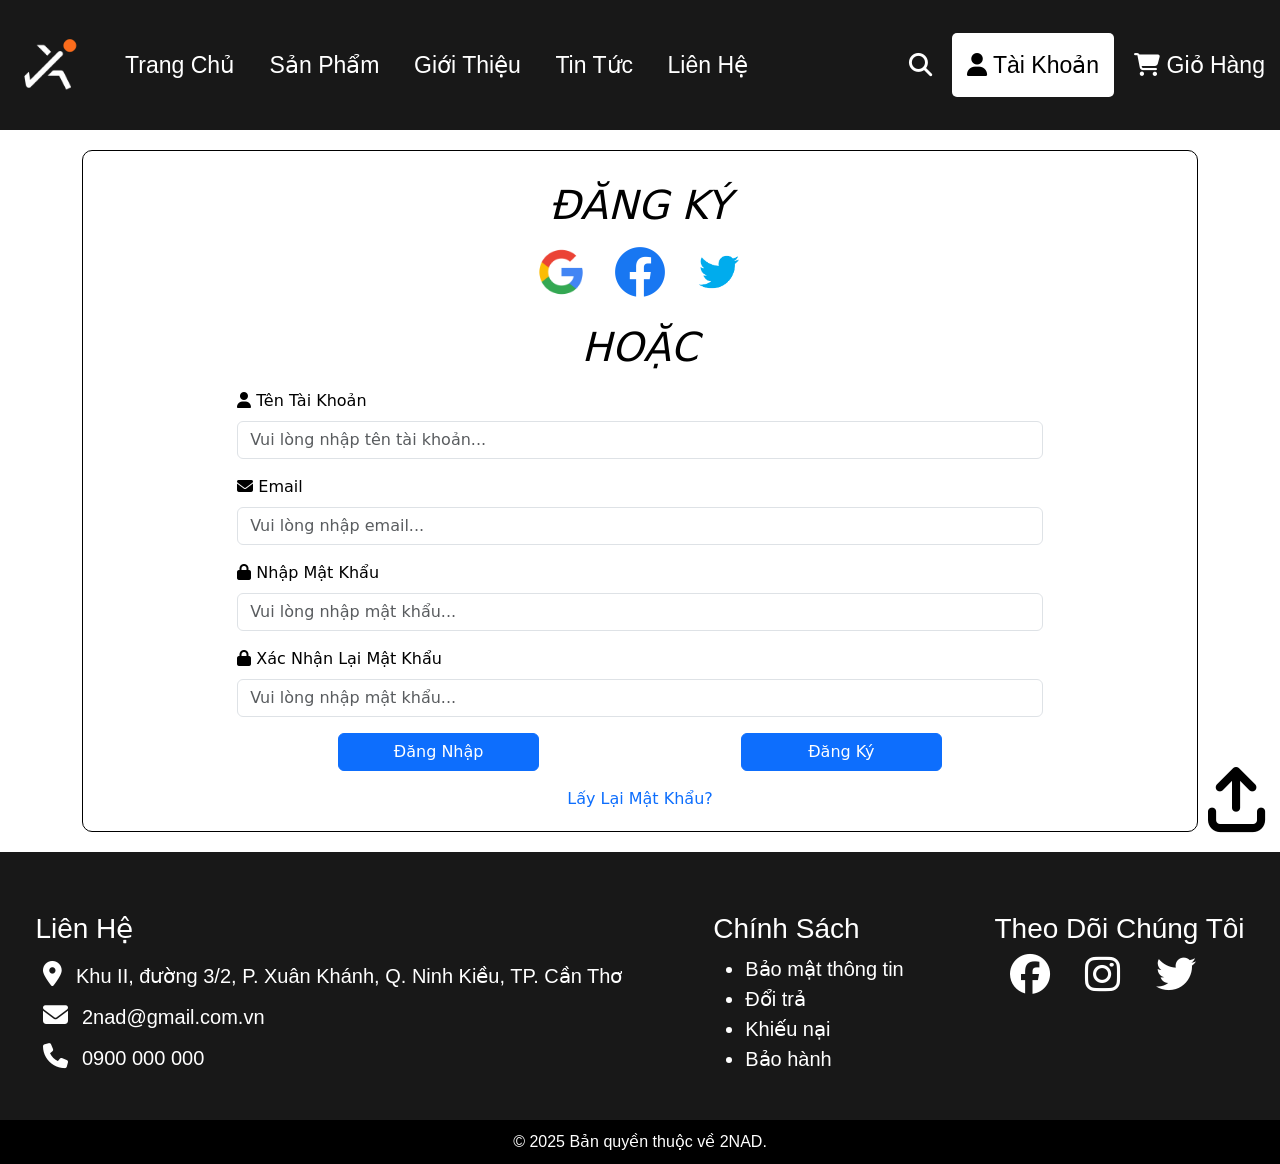
<file: html/dangky.html>
<!DOCTYPE html>
<html lang="en">

<head>
  <meta charset="UTF-8" />
  <meta name="viewport" content="width=device-width, initial-scale=1.0" />
  <link rel="stylesheet" href="../css/main.css" />
  <link rel="icon" href="./img/favicon.ico" />
  <link href="https://cdn.jsdelivr.net/npm/bootstrap@5.3.8/dist/css/bootstrap.min.css" rel="stylesheet"
    integrity="sha384-sRIl4kxILFvY47J16cr9ZwB07vP4J8+LH7qKQnuqkuIAvNWLzeN8tE5YBujZqJLB" crossorigin="anonymous" />
  <link href="https://cdnjs.cloudflare.com/ajax/libs/font-awesome/6.5.0/css/all.min.css" rel="stylesheet" />
  <title>Đăng Ký</title>
</head>

<body>
  <header>
    <nav>
      <div class="nav_left">
        <a id="logo" href="../index.html">
          <img src="./img/logo.png" id="logo2NAD" width="100" height="100" alt="Logo 2NAD" />
        </a>

        <input type="checkbox" id="hiddenNavbar" hidden />
        <label for="hiddenNavbar" class="menu">
          <i class="fa-solid fa-bars"></i>
          <i class="fa-solid fa-xmark"></i>
        </label>

        <div class="Navbarmenu">
          <a href="../index.html">Trang Chủ</a>
          <a href="sanpham.html">Sản Phẩm</a>
          <a href="gioithieu.html">Giới Thiệu</a>
          <a href="tintuc.html">Tin Tức</a>
          <a href="lienhe.html">Liên Hệ</a>
        </div>
      </div>
      <div class="nav_right">
        <a href="#">
          <i class="fa-solid fa-magnifying-glass"></i>
        </a>
        <a class="active" href="dangnhap.html">
          <i class="fa-solid fa-user"></i>
          <span>Tài Khoản</span>
        </a>
        <a href="giohang.html">
          <i class="fa-solid fa-cart-shopping"></i>
          <span>Giỏ Hàng</span>
        </a>
      </div>
    </nav>
  </header>
  <main class="container">
    <div class="fullcenter">
      <form id="formDK" action="#" method="post" onsubmit="return DangKy(event)">
        <h1>ĐĂNG KÝ</h1>
        <div class="mb-3">
          <a href="sorry.html" class="text-decoration-none">
            <img src="img/Google.png" width="50" height="50" alt="Google" class="me-4" />
            <img src="img/Facebook.png" width="50" height="50" alt="Facebook" class="me-4" />
            <img src="img/Twitter.png" width="50" height="50" alt="Twitter" />
          </a>
        </div>
        <h1>HOẶC</h1>
        <div class="w-75 mx-auto text-start">
          <div class="mb-3">
            <label for="floatingInputGroup1" class="form-label">
              <i class="fa-solid fa-user"></i> Tên Tài Khoản</label>
            <input type="text" class="form-control" id="dangkyusername" placeholder="Vui lòng nhập tên tài khoản..." />
          </div>

          <div class="mb-3">
            <label for="exampleInputEmail1" class="form-label">
              <i class="fa-solid fa-envelope"></i> Email</label>
            <input type="email" class="form-control" id="dangkyemail" placeholder="Vui lòng nhập email..." />
          </div>

          <div class="mb-3">
            <label for="inputPassword" class="form-label">
              <i class="fa-solid fa-lock"></i> Nhập Mật Khẩu</label>
            <input type="password" id="dangkymatkhau1" class="form-control" placeholder="Vui lòng nhập mật khẩu..." />
          </div>

          <div class="mb-3">
            <label for="inputPassword" class="form-label">
              <i class="fa-solid fa-lock"></i> Xác Nhận Lại Mật Khẩu</label>
            <input type="password" id="dangkymatkhau2" class="form-control" placeholder="Vui lòng nhập mật khẩu..." />
            <p class="text-center pt-2" id="DKError" hidden>
              Mật khẩu phải có ít nhất 8 ký tự, bao gồm chữ hoa, chữ thường,
              số và ký tự đặc biệt!
            </p>
          </div>

          <div class="d-flex justify-content-around pb-3">
            <a href="dangky.html" class="btn btn-primary w-25 d-flex justify-content-center align-items-center">Đăng
              Nhập</a>
            <button type="submit" class="btn btn-primary w-25">Đăng Ký</button>
          </div>
        </div>
        <div>
          <a href="khoiphuctaikhoa.html" class="text-decoration-none">
            Lấy Lại Mật Khẩu?
          </a>
        </div>
      </form>
    </div>
  </main>
  <footer>
    <div class="footer-container">
      <div class="footer_top">
        <div class="footer_lienhe">
          <a href="lienhe.html">
            <h3>Liên Hệ</h3>
          </a>
          <a href="sorry.html">
            <i class="fa-solid fa-location-dot"></i>
            Khu II, đường 3/2, P. Xuân Khánh, Q. Ninh Kiều, TP. Cần Thơ
            <br />
            <i class="fa-solid fa-envelope"></i>
            2nad@gmail.com.vn
            <br />
            <i class="fa-solid fa-phone"></i>
            0900 000 000</a>
        </div>
        <div class="footer_chinhsach">
          <h3>Chính Sách</h3>
          <ul>
            <li>Bảo mật thông tin</li>
            <li>Đổi trả</li>
            <li>Khiếu nại</li>
            <li>Bảo hành</li>
          </ul>
        </div>
        <div class="footer_theodoi">
          <h3>Theo Dõi Chúng Tôi</h3>
          <a href="sorry.html">
            <i class="fa-brands fa-facebook"></i>
            <i class="fa-brands fa-instagram"></i>
            <i class="fa-brands fa-twitter"></i>
          </a>
        </div>
      </div>
      <div class="footer_bottom">
        <span>&copy; 2025 Bản quyền thuộc về 2NAD.</span>
      </div>
      <div class="vetrang">
        <a href="#">
          <i class="fa-solid fa-arrow-up-from-bracket"></i>
        </a>
      </div>
    </div>
  </footer>
  <script src="../javascript/index.js"></script>
  <script src="https://cdn.jsdelivr.net/npm/bootstrap@5.3.8/dist/js/bootstrap.bundle.min.js"
    integrity="sha384-FKyoEForCGlyvwx9Hj09JcYn3nv7wiPVlz7YYwJrWVcXK/BmnVDxM+D2scQbITxI"
    crossorigin="anonymous"></script>
</body>

</html>
</file>
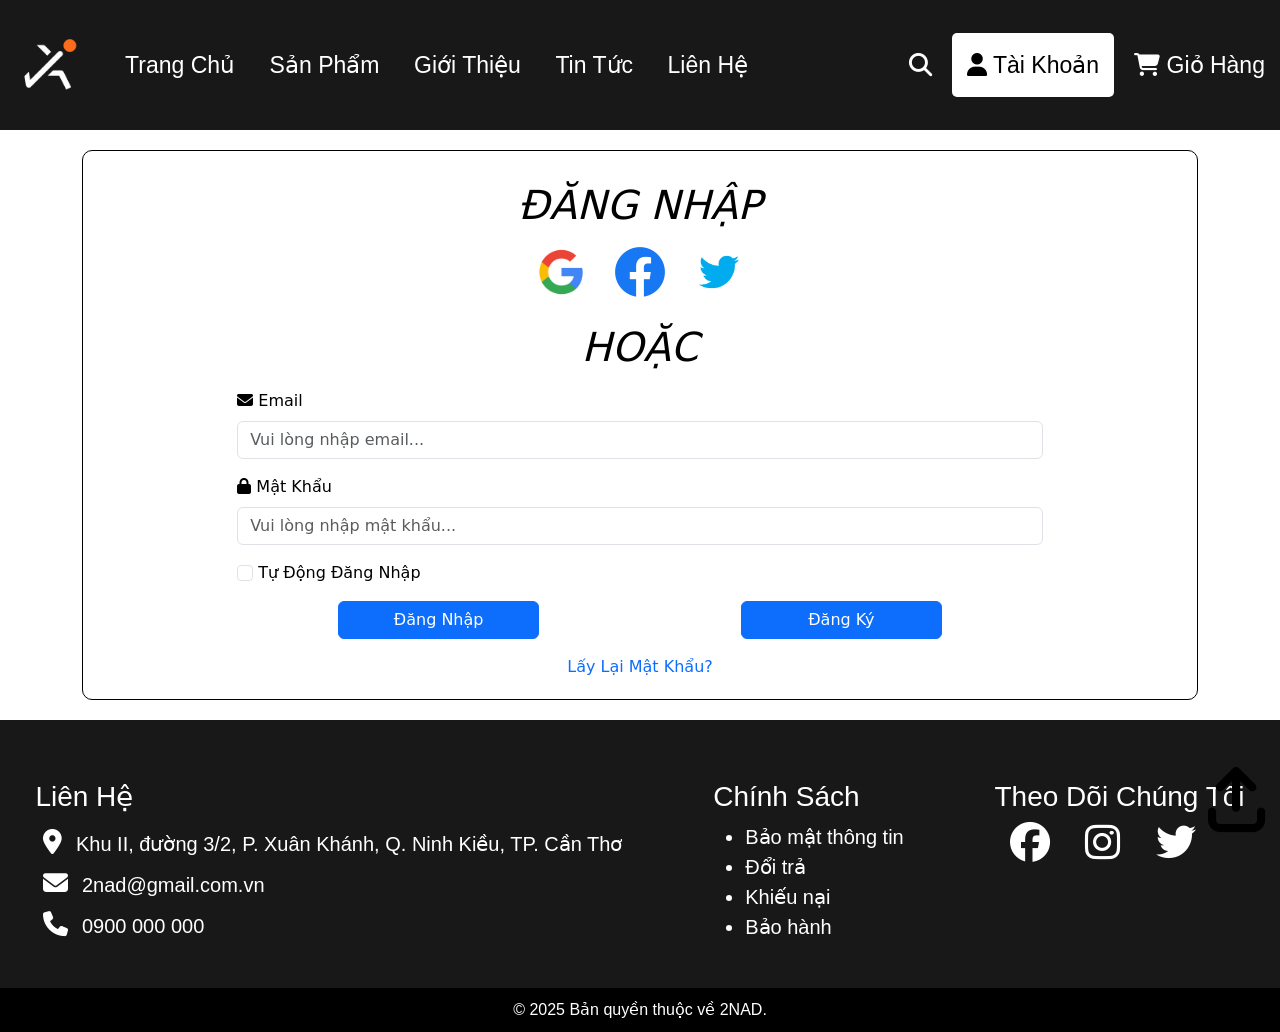
<file: html/dangnhap.html>
<!DOCTYPE html>
<html lang="en">

<head>
  <meta charset="UTF-8" />
  <meta name="viewport" content="width=device-width, initial-scale=1.0" />
  <link rel="stylesheet" href="../css/main.css" />
  <link rel="icon" href="./img/favicon.ico" />
  <link href="https://cdn.jsdelivr.net/npm/bootstrap@5.3.8/dist/css/bootstrap.min.css" rel="stylesheet"
    integrity="sha384-sRIl4kxILFvY47J16cr9ZwB07vP4J8+LH7qKQnuqkuIAvNWLzeN8tE5YBujZqJLB" crossorigin="anonymous" />
  <link href="https://cdnjs.cloudflare.com/ajax/libs/font-awesome/6.5.0/css/all.min.css" rel="stylesheet" />
  <title>Đăng Nhập</title>
</head>

<body>
  <header>
    <nav>
      <div class="nav_left">
        <a id="logo" href="../index.html">
          <img src="./img/logo.png" id="logo2NAD" width="100" height="100" alt="Logo 2NAD" />
        </a>

        <input type="checkbox" id="hiddenNavbar" hidden />
        <label for="hiddenNavbar" class="menu">
          <i class="fa-solid fa-bars"></i>
          <i class="fa-solid fa-xmark"></i>
        </label>

        <div class="Navbarmenu">
          <a href="../index.html">Trang Chủ</a>
          <a href="sanpham.html">Sản Phẩm</a>
          <a href="gioithieu.html">Giới Thiệu</a>
          <a href="tintuc.html">Tin Tức</a>
          <a href="lienhe.html">Liên Hệ</a>
        </div>
      </div>
      <div class="nav_right">
        <a href="#">
          <i class="fa-solid fa-magnifying-glass"></i>
        </a>
        <a class="active" href="dangnhap.html">
          <i class="fa-solid fa-user"></i>
          <span>Tài Khoản</span>
        </a>
        <a href="giohang.html">
          <i class="fa-solid fa-cart-shopping"></i>
          <span>Giỏ Hàng</span>
        </a>
      </div>
    </nav>
  </header>
  <main class="container">
    <div class="fullcenter">
      <form action="#" id="formDN" method="get" onsubmit="return DangNhap(event)">
        <h1>ĐĂNG NHẬP</h1>
        <div class="mb-3">
          <a href="sorry.html" class="text-decoration-none">
            <img src="img/Google.png" width="50" height="50" alt="Google" class="me-4" />
            <img src="img/Facebook.png" width="50" height="50" alt="Facebook" class="me-4" />
            <img src="img/Twitter.png" width="50" height="50" alt="Twitter" />
          </a>
        </div>
        <h1>HOẶC</h1>
        <div class="w-75 mx-auto text-start">
          <div class="mb-3">
            <label for="dangnhapemail" class="form-label">
              <i class="fa-solid fa-envelope"></i> Email</label>
            <input type="email" class="form-control" id="dangnhapemail" placeholder="Vui lòng nhập email..." />
          </div>

          <div class="mb-3">
            <label for="dangnhapmatkhau" class="form-label">
              <i class="fa-solid fa-lock"></i> Mật Khẩu</label>
            <input type="password" id="dangnhapmatkhau" class="form-control" placeholder="Vui lòng nhập mật khẩu..." />
          </div>
          <div class="mb-3">
            <input type="checkbox" class="form-check-input" id="exampleCheck1" />
            <label class="form-check-label" for="exampleCheck1">Tự Động Đăng Nhập</label>
          </div>
          <p class="text-center text-dark" id="DNError1" hidden>
            Thông tin tài khoản hiện chưa tồn tại, vui lòng tạo tài khoản!
          </p>
          <p class="text-center text-dark" id="DNError2" hidden>
            Mật khẩu hiện chưa chính xác, vui lòng kiểm tra lại!
          </p>
          <div class="d-flex justify-content-around pb-3">
            <button type="submit" class="btn btn-primary w-25">
              Đăng Nhập
            </button>
            <a href="dangky.html" class="btn btn-primary w-25 d-flex justify-content-center align-items-center">Đăng
              Ký</a>
          </div>
        </div>
        <div>
          <a href="khoiphuctaikhoa.html" class="text-decoration-none">
            Lấy Lại Mật Khẩu?
          </a>
        </div>
      </form>
    </div>
  </main>
  <footer>
    <div class="footer-container">
      <div class="footer_top">
        <div class="footer_lienhe">
          <a href="lienhe.html">
            <h3>Liên Hệ</h3>
          </a>
          <a href="sorry.html">
            <i class="fa-solid fa-location-dot"></i>
            Khu II, đường 3/2, P. Xuân Khánh, Q. Ninh Kiều, TP. Cần Thơ
            <br />
            <i class="fa-solid fa-envelope"></i>
            2nad@gmail.com.vn
            <br />
            <i class="fa-solid fa-phone"></i>
            0900 000 000</a>
        </div>
        <div class="footer_chinhsach">
          <h3>Chính Sách</h3>
          <ul>
            <li>Bảo mật thông tin</li>
            <li>Đổi trả</li>
            <li>Khiếu nại</li>
            <li>Bảo hành</li>
          </ul>
        </div>
        <div class="footer_theodoi">
          <h3>Theo Dõi Chúng Tôi</h3>
          <a href="sorry.html">
            <i class="fa-brands fa-facebook"></i>
            <i class="fa-brands fa-instagram"></i>
            <i class="fa-brands fa-twitter"></i>
          </a>
        </div>
      </div>
      <div class="footer_bottom">
        <span>&copy; 2025 Bản quyền thuộc về 2NAD.</span>
      </div>
      <div class="vetrang">
        <a href="#">
          <i class="fa-solid fa-arrow-up-from-bracket"></i>
        </a>
      </div>
    </div>
  </footer>
  <script src="https://cdn.jsdelivr.net/npm/bootstrap@5.3.8/dist/js/bootstrap.bundle.min.js"
    integrity="sha384-FKyoEForCGlyvwx9Hj09JcYn3nv7wiPVlz7YYwJrWVcXK/BmnVDxM+D2scQbITxI"
    crossorigin="anonymous"></script>

  <script src="../javascript/index.js"></script>
</body>

</html>
</file>
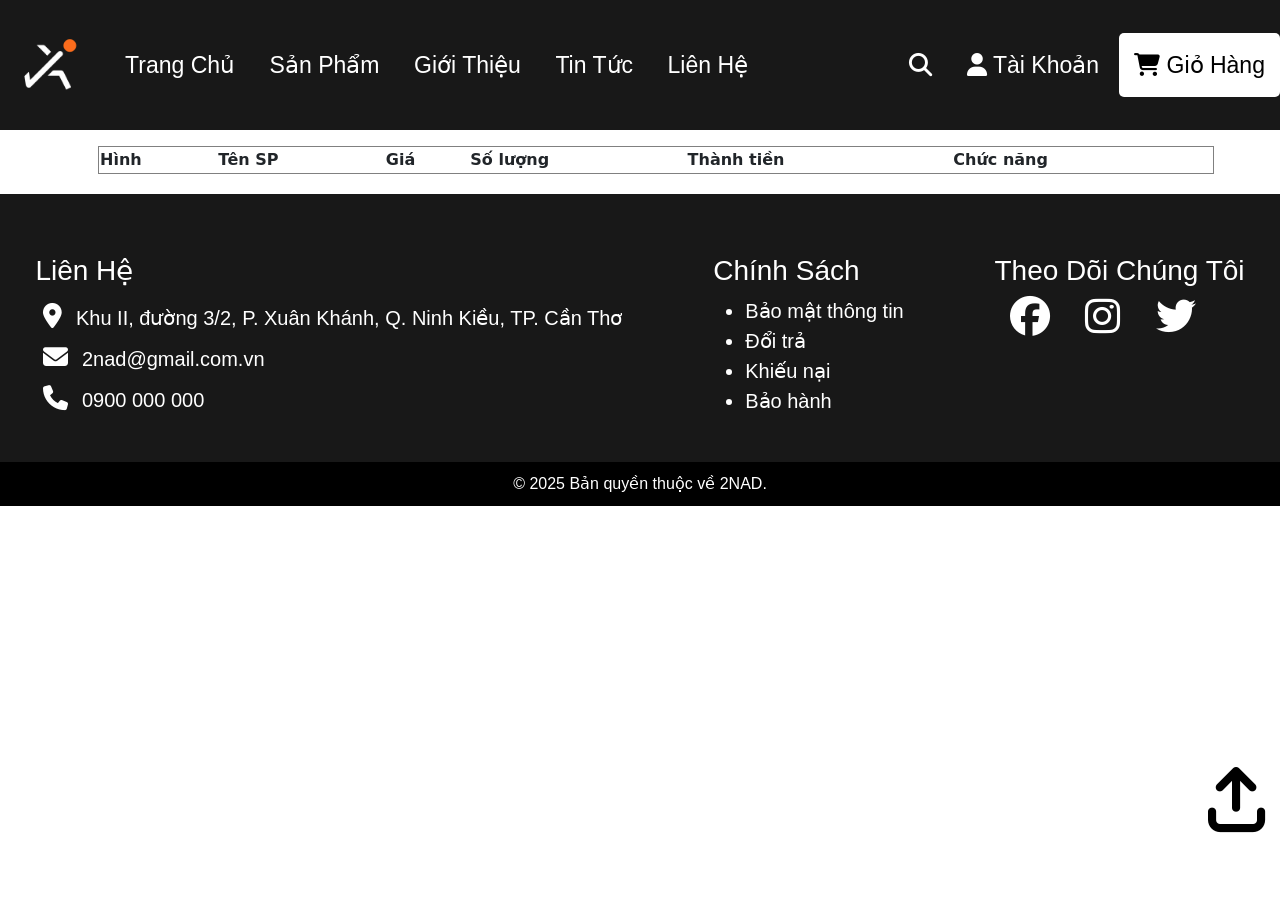
<file: html/giohang.html>
<!DOCTYPE html>
<html lang="en">

<head>
  <meta charset="UTF-8" />
  <meta name="viewport" content="width=device-width, initial-scale=1.0" />
  <link rel="stylesheet" href="../css/main.css" />
  <link rel="icon" href="./img/favicon.ico" />
  <link href="https://cdn.jsdelivr.net/npm/bootstrap@5.3.8/dist/css/bootstrap.min.css" rel="stylesheet"
    integrity="sha384-sRIl4kxILFvY47J16cr9ZwB07vP4J8+LH7qKQnuqkuIAvNWLzeN8tE5YBujZqJLB" crossorigin="anonymous" />
  <link href="https://cdnjs.cloudflare.com/ajax/libs/font-awesome/6.5.0/css/all.min.css" rel="stylesheet" />
  <title>giohang</title>
</head>

<body>
  <header>
    <nav>
      <div class="nav_left">
        <a id="logo" href="../index.html">
          <img src="./img/logo.png" id="logo2NAD" width="100" height="100" alt="Logo 2NAD" />
        </a>

        <input type="checkbox" id="hiddenNavbar" hidden />
        <label for="hiddenNavbar" class="menu">
          <i class="fa-solid fa-bars"></i>
          <i class="fa-solid fa-xmark"></i>
        </label>

        <div class="Navbarmenu">
          <a href="../index.html">Trang Chủ</a>
          <a href="sanpham.html">Sản Phẩm</a>
          <a href="gioithieu.html">Giới Thiệu</a>
          <a href="tintuc.html">Tin Tức</a>
          <a href="lienhe.html">Liên Hệ</a>
        </div>
      </div>
      <div class="nav_right">
        <a href="#">
          <i class="fa-solid fa-magnifying-glass"></i>
        </a>
        <a href="dangnhap.html">
          <i class="fa-solid fa-user"></i>
          <span>Tài Khoản</span>
        </a>
        <a class="active" href="giohang.html">
          <i class="fa-solid fa-cart-shopping"></i>
          <span>Giỏ Hàng</span>
        </a>
      </div>
    </nav>
  </header>
  <main class="container">
    <table border="1" width="100%" id="tblResult" class="m-3">
      <tr>
        <th>Tên SP</th>
        <th>Giá</th>
        <th>Số lượng</th>
        <th>Thành tiền</th>
        <th>Chức năng</th>
      </tr>
    </table>
    <h3 id="total-money" style="margin-top: 20px"></h3>
  </main>
  <footer>
    <div class="footer-container">
      <div class="footer_top">
        <div class="footer_lienhe">
          <a href="lienhe.html">
            <h3>Liên Hệ</h3>
          </a>
          <a href="sorry.html">
            <i class="fa-solid fa-location-dot"></i>
            Khu II, đường 3/2, P. Xuân Khánh, Q. Ninh Kiều, TP. Cần Thơ
            <br />
            <i class="fa-solid fa-envelope"></i>
            2nad@gmail.com.vn
            <br />
            <i class="fa-solid fa-phone"></i>
            0900 000 000</a>
        </div>
        <div class="footer_chinhsach">
          <h3>Chính Sách</h3>
          <ul>
            <li>Bảo mật thông tin</li>
            <li>Đổi trả</li>
            <li>Khiếu nại</li>
            <li>Bảo hành</li>
          </ul>
        </div>
        <div class="footer_theodoi">
          <h3>Theo Dõi Chúng Tôi</h3>
          <a href="sorry.html">
            <i class="fa-brands fa-facebook"></i>
            <i class="fa-brands fa-instagram"></i>
            <i class="fa-brands fa-twitter"></i>
          </a>
        </div>
      </div>
      <div class="footer_bottom">
        <span>&copy; 2025 Bản quyền thuộc về 2NAD.</span>
      </div>
      <div class="vetrang">
        <a href="#">
          <i class="fa-solid fa-arrow-up-from-bracket"></i>
        </a>
      </div>
    </div>
  </footer>
  <script src="https://cdn.jsdelivr.net/npm/bootstrap@5.3.8/dist/js/bootstrap.bundle.min.js"
    integrity="sha384-FKyoEForCGlyvwx9Hj09JcYn3nv7wiPVlz7YYwJrWVcXK/BmnVDxM+D2scQbITxI"
    crossorigin="anonymous"></script>
  <script src="../javascript/index.js"></script>
</body>

</html>
</file>
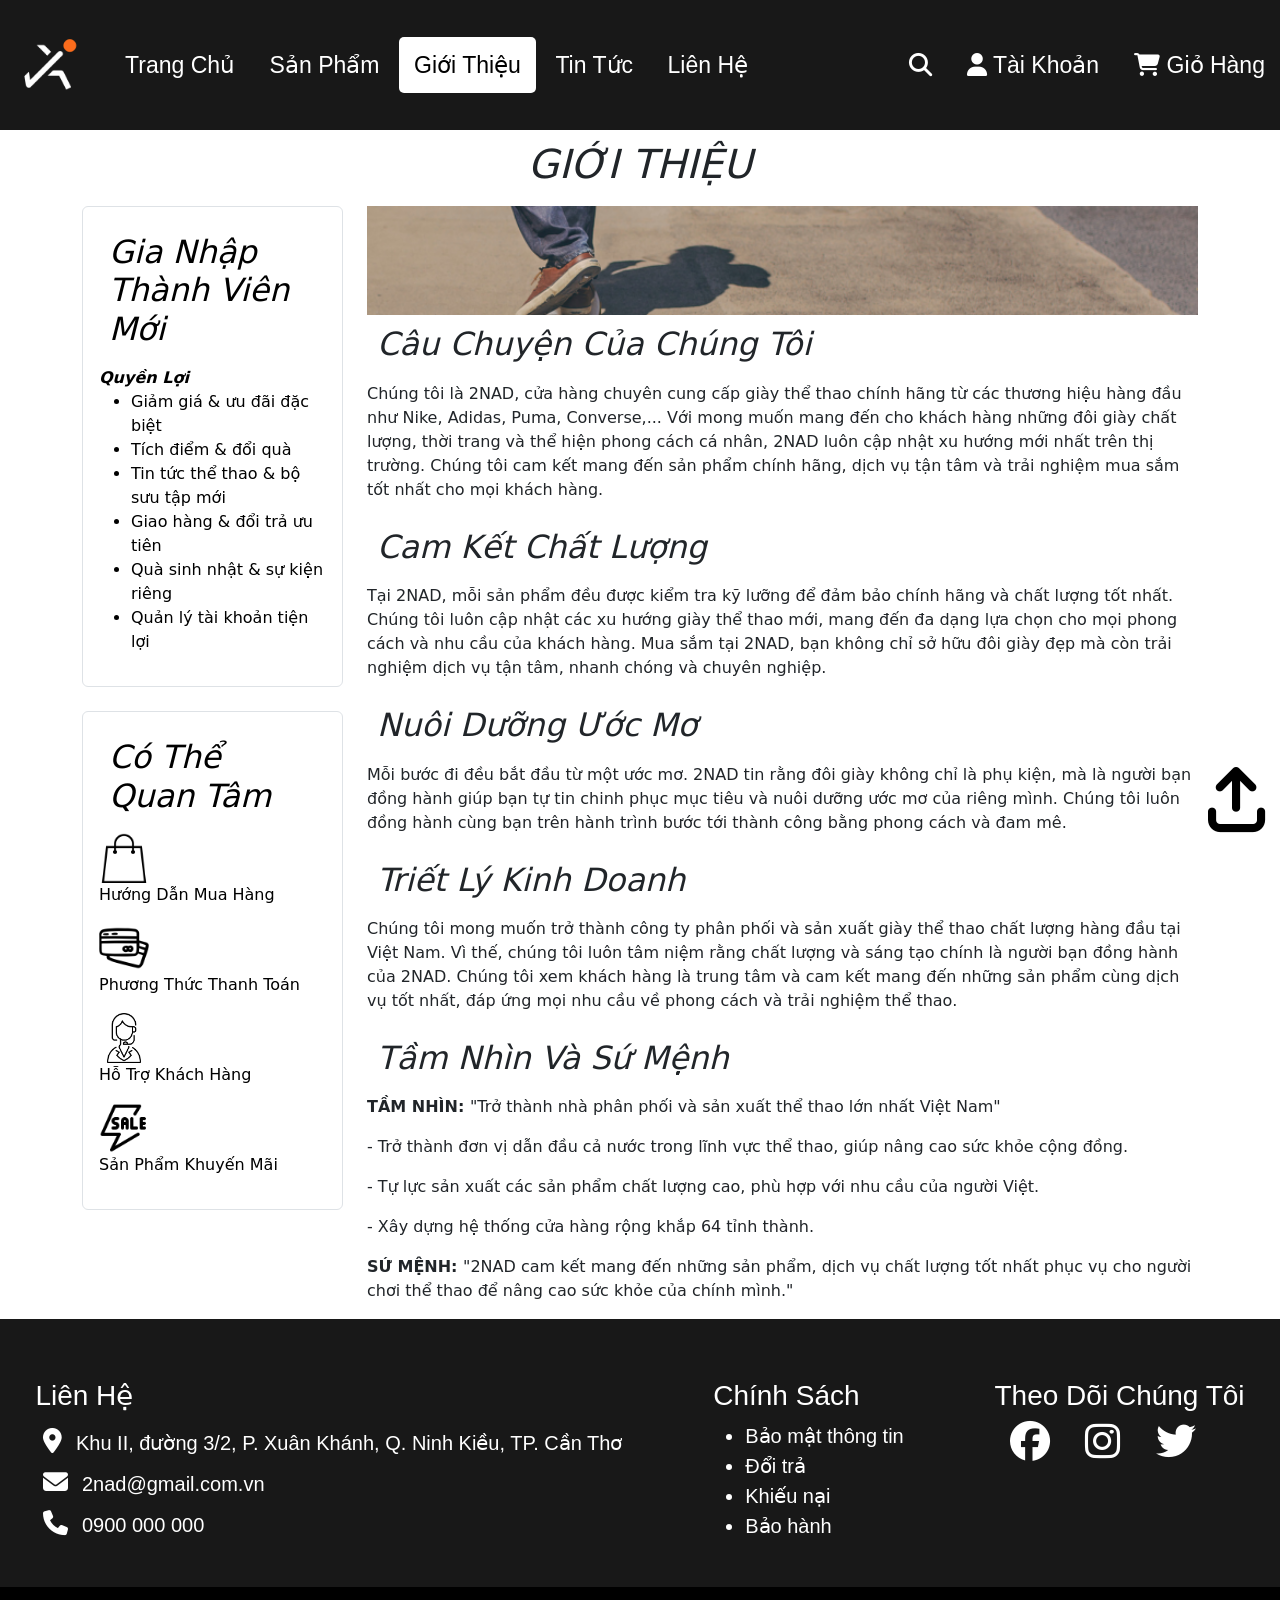
<file: html/gioithieu.html>
<!DOCTYPE html>
<html lang="en">

<head>
  <meta charset="UTF-8" />
  <meta name="viewport" content="width=device-width, initial-scale=1.0" />
  <link rel="stylesheet" href="../css/main.css" />
  <link rel="icon" href="./img/favicon.ico" />
  <link href="https://cdn.jsdelivr.net/npm/bootstrap@5.3.8/dist/css/bootstrap.min.css" rel="stylesheet"
    integrity="sha384-sRIl4kxILFvY47J16cr9ZwB07vP4J8+LH7qKQnuqkuIAvNWLzeN8tE5YBujZqJLB" crossorigin="anonymous" />
  <link href="https://cdnjs.cloudflare.com/ajax/libs/font-awesome/6.5.0/css/all.min.css" rel="stylesheet" />
  <title>Giới Thiệu</title>
</head>

<body>
  <header>
    <nav>
      <div class="nav_left">
        <a id="logo" href="../index.html">
          <img src="./img/logo.png" id="logo2NAD" width="100" height="100" alt="Logo 2NAD" />
        </a>

        <input type="checkbox" id="hiddenNavbar" hidden />
        <label for="hiddenNavbar" class="menu">
          <i class="fa-solid fa-bars"></i>
          <i class="fa-solid fa-xmark"></i>
        </label>

        <div class="Navbarmenu">
          <a href="../index.html">Trang Chủ</a>
          <a href="sanpham.html">Sản Phẩm</a>
          <a class="active" href="gioithieu.html">Giới Thiệu</a>
          <a href="tintuc.html">Tin Tức</a>
          <a href="lienhe.html">Liên Hệ</a>
        </div>
      </div>
      <!-- <img
          src="./img/animation.png"
          width="100"
          height="100"
          id="animation"
          alt="Animation"
        /> -->
      <div class="nav_right">
        <a href="#">
          <i class="fa-solid fa-magnifying-glass"></i>
        </a>
        <a href="dangnhap.html">
          <i class="fa-solid fa-user"></i>
          <span>Tài Khoản</span>
        </a>
        <a href="giohang.html">
          <i class="fa-solid fa-cart-shopping"></i>
          <span>Giỏ Hàng</span>
        </a>
      </div>
    </nav>
  </header>
  <main class="container">
    <article>
      <div class="row">
        <div class="col-12 col-md-3 order-2 order-md-1">
          <div class="border p-3 rounded">
            <a href="dangky.html" class="text-decoration-none text-black">
              <h2>Gia Nhập Thành Viên Mới</h2>
              <b><i>Quyền Lợi</i></b>
              <ul>
                <li>Giảm giá & ưu đãi đặc biệt</li>
                <li>Tích điểm & đổi quà</li>
                <li>Tin tức thể thao & bộ sưu tập mới</li>
                <li>Giao hàng & đổi trả ưu tiên</li>
                <li>Quà sinh nhật & sự kiện riêng</li>
                <li>Quản lý tài khoản tiện lợi</li>
              </ul>
            </a>
          </div>
          <br />
          <div class="border p-3 rounded">
            <a href="sorry.html" class="text-decoration-none text-black">
              <h2>Có Thể Quan Tâm</h2>
              <img src="./img/gioithieu/gioithieu1.png" width="50px" height="50px" alt="Giới Thiệu mua hàng" />
              <p>Hướng Dẫn Mua Hàng</p>
              <img src="./img/gioithieu/gioithieu2.png" width="50px" height="50px" alt="Giới Thiệu mua hàng" />
              <p>Phương Thức Thanh Toán</p>
              <img src="./img/gioithieu/gioithieu3.png" width="50px" height="50px" alt="Giới Thiệu mua hàng" />
              <p>Hỗ Trợ Khách Hàng</p>
              <img src="./img/gioithieu/gioithieu4.png" width="50px" height="50px" alt="Giới Thiệu mua hàng" />
              <p>Sản Phẩm Khuyến Mãi</p>
            </a>
          </div>
        </div>
        <h1>GIỚI THIỆU</h1>
        <div class="col-12 col-md-9 order-1 order-md-2">
          <div class="text-center">
            <img src="./img/gioithieu/gioithieu.png" alt="gioithieu" width="100%" />
          </div>
          <div class="gioithieu">
            <div>
              <h2>Câu Chuyện Của Chúng Tôi</h2>
              <p>
                Chúng tôi là 2NAD, cửa hàng chuyên cung cấp giày thể thao
                chính hãng từ các thương hiệu hàng đầu như Nike, Adidas, Puma,
                Converse,... Với mong muốn mang đến cho khách hàng những đôi
                giày chất lượng, thời trang và thể hiện phong cách cá nhân,
                2NAD luôn cập nhật xu hướng mới nhất trên thị trường. Chúng
                tôi cam kết mang đến sản phẩm chính hãng, dịch vụ tận tâm và
                trải nghiệm mua sắm tốt nhất cho mọi khách hàng.
              </p>
            </div>
            <div>
              <h2>Cam Kết Chất Lượng</h2>
              <p>
                Tại 2NAD, mỗi sản phẩm đều được kiểm tra kỹ lưỡng để đảm bảo
                chính hãng và chất lượng tốt nhất. Chúng tôi luôn cập nhật các
                xu hướng giày thể thao mới, mang đến đa dạng lựa chọn cho mọi
                phong cách và nhu cầu của khách hàng. Mua sắm tại 2NAD, bạn
                không chỉ sở hữu đôi giày đẹp mà còn trải nghiệm dịch vụ tận
                tâm, nhanh chóng và chuyên nghiệp.
              </p>
            </div>
            <div>
              <h2>Nuôi Dưỡng Ước Mơ</h2>
              <p>
                Mỗi bước đi đều bắt đầu từ một ước mơ. 2NAD tin rằng đôi giày
                không chỉ là phụ kiện, mà là người bạn đồng hành giúp bạn tự
                tin chinh phục mục tiêu và nuôi dưỡng ước mơ của riêng mình.
                Chúng tôi luôn đồng hành cùng bạn trên hành trình bước tới
                thành công bằng phong cách và đam mê.
              </p>
            </div>
            <div>
              <h2>Triết Lý Kinh Doanh</h2>
              <p>
                Chúng tôi mong muốn trở thành công ty phân phối và sản xuất
                giày thể thao chất lượng hàng đầu tại Việt Nam. Vì thế, chúng
                tôi luôn tâm niệm rằng chất lượng và sáng tạo chính là người
                bạn đồng hành của 2NAD. Chúng tôi xem khách hàng là trung tâm
                và cam kết mang đến những sản phẩm cùng dịch vụ tốt nhất, đáp
                ứng mọi nhu cầu về phong cách và trải nghiệm thể thao.
              </p>
            </div>
            <div>
              <h2>Tầm Nhìn Và Sứ Mệnh</h2>
              <p>
                <strong>TẦM NHÌN: </strong>
                "Trở thành nhà phân phối và sản xuất thể thao lớn nhất Việt
                Nam"
              </p>
              <p></p>
              <p>
                - Trở thành đơn vị dẫn đầu cả nước trong lĩnh vực thể thao,
                giúp nâng cao sức khỏe cộng đồng.
              </p>
              <p>
                - Tự lực sản xuất các sản phẩm chất lượng cao, phù hợp với nhu
                cầu của người Việt.
              </p>
              <p>- Xây dựng hệ thống cửa hàng rộng khắp 64 tỉnh thành.</p>
              <p>
                <strong>SỨ MỆNH: </strong>
                "2NAD cam kết mang đến những sản phẩm, dịch vụ chất lượng tốt
                nhất phục vụ cho người chơi thể thao để nâng cao sức khỏe của
                chính mình."
              </p>
            </div>
          </div>
        </div>
      </div>
    </article>
  </main>
  <footer>
    <div class="footer-container">
      <div class="footer_top">
        <div class="footer_lienhe">
          <a href="lienhe.html">
            <h3>Liên Hệ</h3>
          </a>
          <a href="sorry.html">
            <i class="fa-solid fa-location-dot"></i>
            Khu II, đường 3/2, P. Xuân Khánh, Q. Ninh Kiều, TP. Cần Thơ
            <br />
            <i class="fa-solid fa-envelope"></i>
            2nad@gmail.com.vn
            <br />
            <i class="fa-solid fa-phone"></i>
            0900 000 000</a>
        </div>
        <div class="footer_chinhsach">
          <h3>Chính Sách</h3>
          <ul>
            <li>Bảo mật thông tin</li>
            <li>Đổi trả</li>
            <li>Khiếu nại</li>
            <li>Bảo hành</li>
          </ul>
        </div>
        <div class="footer_theodoi">
          <h3>Theo Dõi Chúng Tôi</h3>
          <a href="sorry.html">
            <i class="fa-brands fa-facebook"></i>
            <i class="fa-brands fa-instagram"></i>
            <i class="fa-brands fa-twitter"></i>
          </a>
        </div>
      </div>
      <div class="footer_bottom">
        <span>&copy; 2025 Bản quyền thuộc về 2NAD.</span>
      </div>
      <div class="vetrang">
        <a href="#">
          <i class="fa-solid fa-arrow-up-from-bracket"></i>
        </a>
      </div>
    </div>
  </footer>
  <script src="../javascript/index.js"></script>
  <script src="https://cdn.jsdelivr.net/npm/bootstrap@5.3.8/dist/js/bootstrap.bundle.min.js"
    integrity="sha384-FKyoEForCGlyvwx9Hj09JcYn3nv7wiPVlz7YYwJrWVcXK/BmnVDxM+D2scQbITxI"
    crossorigin="anonymous"></script>
</body>

</html>
</file>
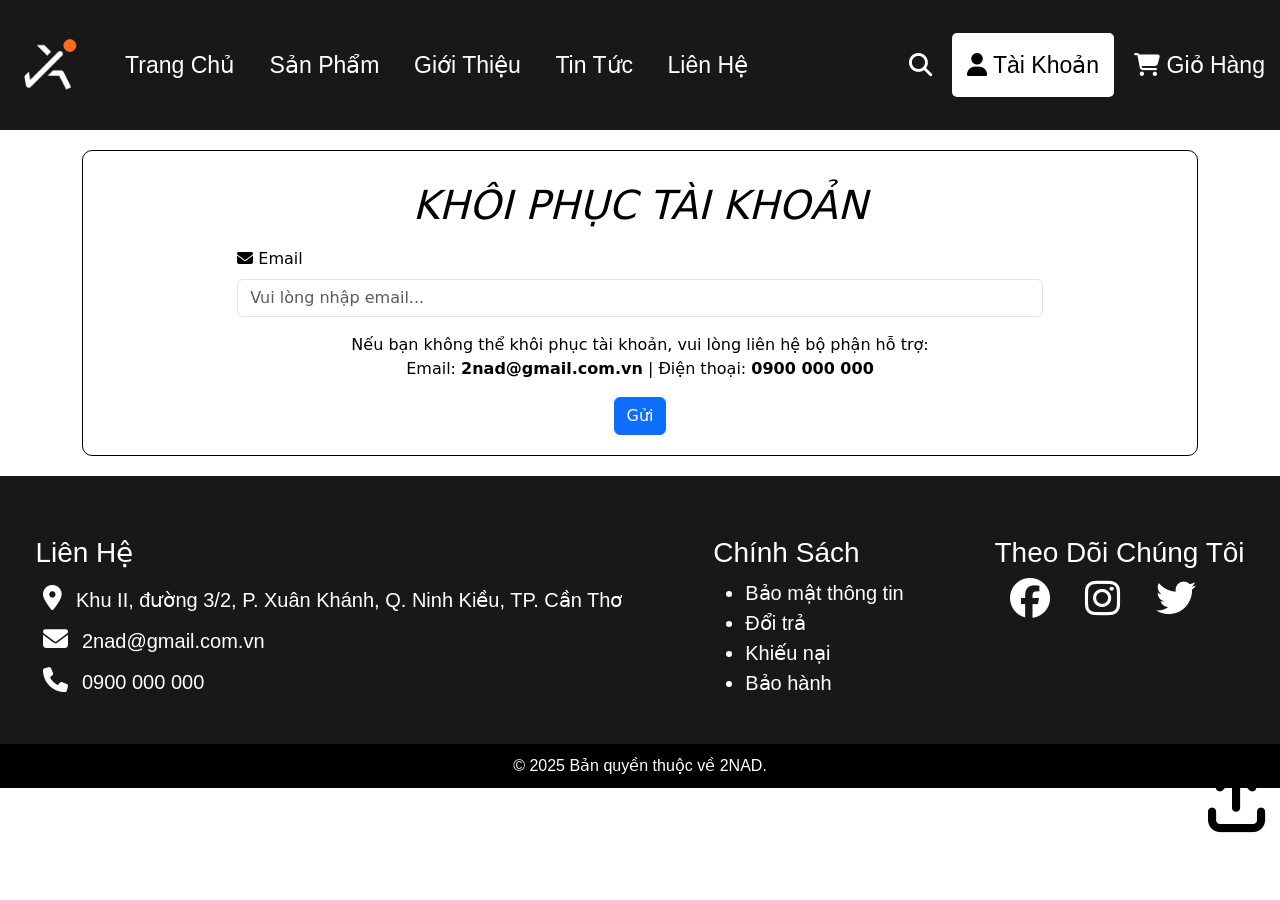
<file: html/khoiphuctaikhoa.html>
<!DOCTYPE html>
<html lang="en">

<head>
  <meta charset="UTF-8" />
  <meta name="viewport" content="width=device-width, initial-scale=1.0" />
  <link rel="stylesheet" href="../css/main.css" />
  <link rel="icon" href="./img/favicon.ico" />
  <link href="https://cdn.jsdelivr.net/npm/bootstrap@5.3.8/dist/css/bootstrap.min.css" rel="stylesheet"
    integrity="sha384-sRIl4kxILFvY47J16cr9ZwB07vP4J8+LH7qKQnuqkuIAvNWLzeN8tE5YBujZqJLB" crossorigin="anonymous" />
  <link href="https://cdnjs.cloudflare.com/ajax/libs/font-awesome/6.5.0/css/all.min.css" rel="stylesheet" />
  <title>Khôi Phục Tài Khoản</title>
</head>

<body>
  <header>
    <nav>
      <div class="nav_left">
        <a id="logo" href="../index.html">
          <img src="./img/logo.png" id="logo2NAD" width="100" height="100" alt="Logo 2NAD" />
        </a>

        <input type="checkbox" id="hiddenNavbar" hidden />
        <label for="hiddenNavbar" class="menu">
          <i class="fa-solid fa-bars"></i>
          <i class="fa-solid fa-xmark"></i>
        </label>

        <div class="Navbarmenu">
          <a href="../index.html">Trang Chủ</a>
          <a href="sanpham.html">Sản Phẩm</a>
          <a href="gioithieu.html">Giới Thiệu</a>
          <a href="tintuc.html">Tin Tức</a>
          <a href="lienhe.html">Liên Hệ</a>
        </div>
      </div>
      <div class="nav_right">
        <a href="#">
          <i class="fa-solid fa-magnifying-glass"></i>
        </a>
        <a class="active" href="dangnhap.html">
          <i class="fa-solid fa-user"></i>
          <span>Tài Khoản</span>
        </a>
        <a href="giohang.html">
          <i class="fa-solid fa-cart-shopping"></i>
          <span>Giỏ Hàng</span>
        </a>
      </div>
    </nav>
  </header>
  <main class="container">
    <div class="fullcenter">
      <form action="#" method="post" onsubmit="return KhoiPhucTaiKhoan(event)">
        <h1>Khôi Phục Tài Khoản</h1>
        <div class="w-75 mx-auto text-start">
          <div class="mb-3">
            <label for="exampleInputEmail1" class="form-label">
              <i class="fa-solid fa-envelope"></i> Email</label>
            <input type="email" class="form-control" id="emailKPTK" placeholder="Vui lòng nhập email..." />
          </div>
          <p class="text-center">
            Nếu bạn không thể khôi phục tài khoản, vui lòng liên hệ bộ phận hỗ
            trợ:
            <br />
            Email: <strong>2nad@gmail.com.vn</strong> | Điện thoại:
            <strong>0900 000 000</strong>
          </p>
        </div>
        <button type="submit" class="btn btn-primary">Gửi</button>
      </form>
    </div>
  </main>
  <footer>
    <div class="footer-container">
      <div class="footer_top">
        <div class="footer_lienhe">
          <a href="lienhe.html">
            <h3>Liên Hệ</h3>
          </a>
          <a href="sorry.html">
            <i class="fa-solid fa-location-dot"></i>
            Khu II, đường 3/2, P. Xuân Khánh, Q. Ninh Kiều, TP. Cần Thơ
            <br />
            <i class="fa-solid fa-envelope"></i>
            2nad@gmail.com.vn
            <br />
            <i class="fa-solid fa-phone"></i>
            0900 000 000</a>
        </div>
        <div class="footer_chinhsach">
          <h3>Chính Sách</h3>
          <ul>
            <li>Bảo mật thông tin</li>
            <li>Đổi trả</li>
            <li>Khiếu nại</li>
            <li>Bảo hành</li>
          </ul>
        </div>
        <div class="footer_theodoi">
          <h3>Theo Dõi Chúng Tôi</h3>
          <a href="sorry.html">
            <i class="fa-brands fa-facebook"></i>
            <i class="fa-brands fa-instagram"></i>
            <i class="fa-brands fa-twitter"></i>
          </a>
        </div>
      </div>
      <div class="footer_bottom">
        <span>&copy; 2025 Bản quyền thuộc về 2NAD.</span>
      </div>
      <div class="vetrang">
        <a href="#">
          <i class="fa-solid fa-arrow-up-from-bracket"></i>
        </a>
      </div>
    </div>
  </footer>
  <script src="../javascript/index.js"></script>
  <script src="https://cdn.jsdelivr.net/npm/bootstrap@5.3.8/dist/js/bootstrap.bundle.min.js"
    integrity="sha384-FKyoEForCGlyvwx9Hj09JcYn3nv7wiPVlz7YYwJrWVcXK/BmnVDxM+D2scQbITxI"
    crossorigin="anonymous"></script>
</body>

</html>
</file>
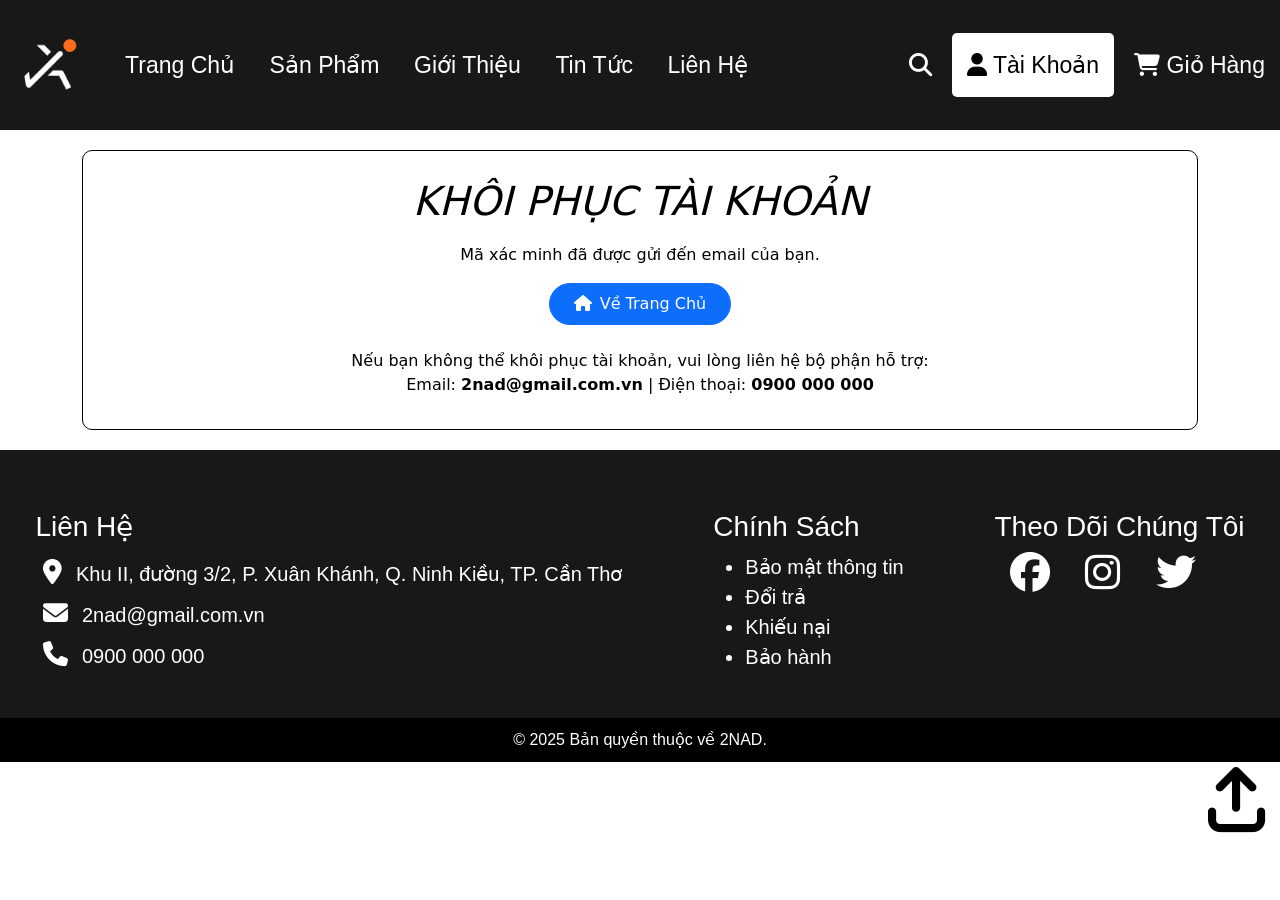
<file: html/khoiphuctaikhoan1.html>
<!DOCTYPE html>
<html lang="en">

<head>
  <meta charset="UTF-8" />
  <meta name="viewport" content="width=device-width, initial-scale=1.0" />
  <link rel="stylesheet" href="../css/main.css" />
  <link rel="icon" href="./img/favicon.ico" />
  <link href="https://cdn.jsdelivr.net/npm/bootstrap@5.3.8/dist/css/bootstrap.min.css" rel="stylesheet"
    integrity="sha384-sRIl4kxILFvY47J16cr9ZwB07vP4J8+LH7qKQnuqkuIAvNWLzeN8tE5YBujZqJLB" crossorigin="anonymous" />

  <link href="https://cdnjs.cloudflare.com/ajax/libs/font-awesome/6.5.0/css/all.min.css" rel="stylesheet" />
  <title>Khôi Phục Tài Khoản</title>
</head>

<body>
  <header>
    <nav>
      <div class="nav_left">
        <a id="logo" href="../index.html">
          <img src="./img/logo.png" id="logo2NAD" width="100" height="100" alt="Logo 2NAD" />
        </a>

        <input type="checkbox" id="hiddenNavbar" hidden />
        <label for="hiddenNavbar" class="menu">
          <i class="fa-solid fa-bars"></i>
          <i class="fa-solid fa-xmark"></i>
        </label>

        <div class="Navbarmenu">
          <a href="../index.html">Trang Chủ</a>
          <a href="sanpham.html">Sản Phẩm</a>
          <a href="gioithieu.html">Giới Thiệu</a>
          <a href="tintuc.html">Tin Tức</a>
          <a href="lienhe.html">Liên Hệ</a>
        </div>
      </div>
      <div class="nav_right">
        <a href="#">
          <i class="fa-solid fa-magnifying-glass"></i>
        </a>
        <a class="active" href="dangnhap.html">
          <i class="fa-solid fa-user"></i>
          <span>Tài Khoản</span>
        </a>
        <a href="giohang.html">
          <i class="fa-solid fa-cart-shopping"></i>
          <span>Giỏ Hàng</span>
        </a>
      </div>
    </nav>
  </header>
  <main class="container">
    <div class="fullcenter p-3">
      <h1>Khôi Phục Tài Khoản</h1>
      <p>Mã xác minh đã được gửi đến email của bạn.</p>
      <a href="../index.html" class="btn btn-primary rounded-pill px-4 py-2">
        <i class="fa-solid fa-house me-2"></i>Về Trang Chủ
      </a>
      <p>
        <br />
        Nếu bạn không thể khôi phục tài khoản, vui lòng liên hệ bộ phận hỗ
        trợ:
        <br />
        Email: <strong>2nad@gmail.com.vn</strong> | Điện thoại:
        <strong>0900 000 000</strong>
      </p>
    </div>
  </main>
  <footer>
    <div class="footer-container">
      <div class="footer_top">
        <div class="footer_lienhe">
          <a href="lienhe.html">
            <h3>Liên Hệ</h3>
          </a>
          <a href="sorry.html">
            <i class="fa-solid fa-location-dot"></i>
            Khu II, đường 3/2, P. Xuân Khánh, Q. Ninh Kiều, TP. Cần Thơ
            <br />
            <i class="fa-solid fa-envelope"></i>
            2nad@gmail.com.vn
            <br />
            <i class="fa-solid fa-phone"></i>
            0900 000 000</a>
        </div>
        <div class="footer_chinhsach">
          <h3>Chính Sách</h3>
          <ul>
            <li>Bảo mật thông tin</li>
            <li>Đổi trả</li>
            <li>Khiếu nại</li>
            <li>Bảo hành</li>
          </ul>
        </div>
        <div class="footer_theodoi">
          <h3>Theo Dõi Chúng Tôi</h3>
          <a href="sorry.html">
            <i class="fa-brands fa-facebook"></i>
            <i class="fa-brands fa-instagram"></i>
            <i class="fa-brands fa-twitter"></i>
          </a>
        </div>
      </div>
      <div class="footer_bottom">
        <span>&copy; 2025 Bản quyền thuộc về 2NAD.</span>
      </div>
      <div class="vetrang">
        <a href="#">
          <i class="fa-solid fa-arrow-up-from-bracket"></i>
        </a>
      </div>
    </div>
  </footer>
  <script src="https://cdn.jsdelivr.net/npm/bootstrap@5.3.8/dist/js/bootstrap.bundle.min.js"
    integrity="sha384-FKyoEForCGlyvwx9Hj09JcYn3nv7wiPVlz7YYwJrWVcXK/BmnVDxM+D2scQbITxI"
    crossorigin="anonymous"></script>
</body>

</html>
</file>
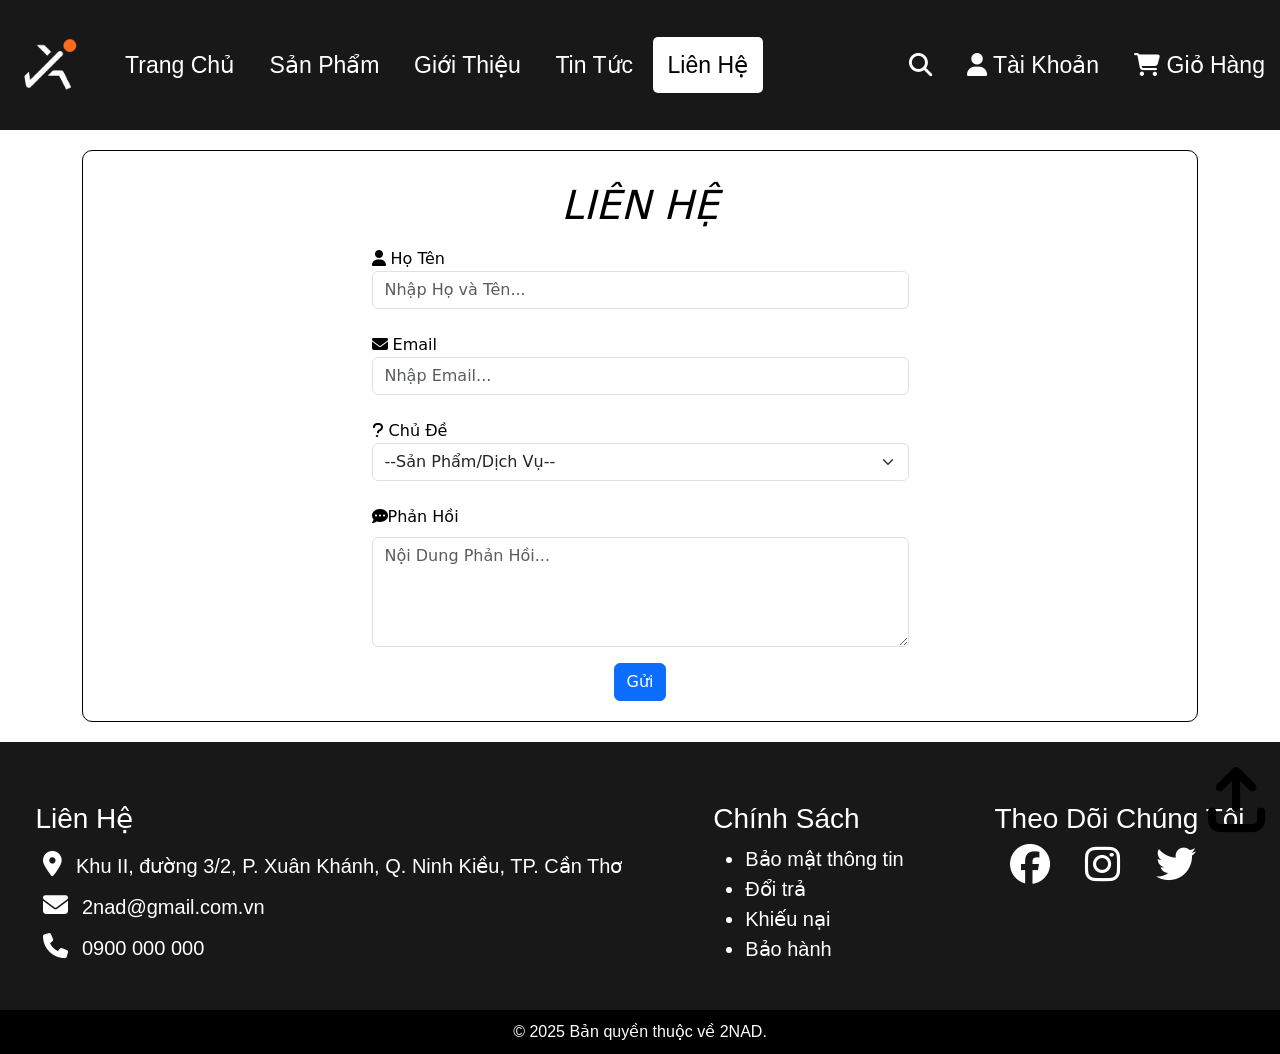
<file: html/lienhe.html>
<!DOCTYPE html>
<html lang="en">

<head>
  <meta charset="UTF-8" />
  <meta name="viewport" content="width=device-width, initial-scale=1.0" />
  <link rel="stylesheet" href="../css/main.css" />
  <link rel="icon" href="./img/favicon.ico" />
  <link href="https://cdn.jsdelivr.net/npm/bootstrap@5.3.8/dist/css/bootstrap.min.css" rel="stylesheet"
    integrity="sha384-sRIl4kxILFvY47J16cr9ZwB07vP4J8+LH7qKQnuqkuIAvNWLzeN8tE5YBujZqJLB" crossorigin="anonymous" />

  <link href="https://cdnjs.cloudflare.com/ajax/libs/font-awesome/6.5.0/css/all.min.css" rel="stylesheet" />
  <title>Liên Hệ</title>
</head>

<body>
  <header>
    <nav>
      <div class="nav_left">
        <a id="logo" href="../index.html">
          <img src="./img/logo.png" id="logo2NAD" width="100" height="100" alt="Logo 2NAD" />
        </a>
        <input type="checkbox" id="hiddenNavbar" hidden />
        <label for="hiddenNavbar" class="menu">
          <i class="fa-solid fa-bars"></i>
          <i class="fa-solid fa-xmark"></i>
        </label>

        <div class="Navbarmenu">
          <a href="../index.html">Trang Chủ</a>
          <a href="sanpham.html">Sản Phẩm</a>
          <a href="gioithieu.html">Giới Thiệu</a>
          <a href="tintuc.html">Tin Tức</a>
          <a class="active" href="lienhe.html">Liên Hệ</a>
        </div>
      </div>
      <div class="nav_right">
        <a href="#">
          <i class="fa-solid fa-magnifying-glass"></i>
        </a>
        <a href="dangnhap.html">
          <i class="fa-solid fa-user"></i>
          <span>Tài Khoản</span>
        </a>
        <a href="giohang.html">
          <i class="fa-solid fa-cart-shopping"></i>
          <span>Giỏ Hàng</span>
        </a>
      </div>
    </nav>
  </header>
  <main class="container">
    <div class="fullcenter">
      <form action="sorry.html" method="get" onsubmit="return LienHe(event)">
        <h1>LIÊN HỆ</h1>
        <div class="w-50 mx-auto text-start">
          <div>
            <label for="name">
              <i class="fa-solid fa-user"></i> Họ Tên
            </label>
            <input type="text" class="form-control" id="name" placeholder="Nhập Họ và Tên..." required />
          </div>
          <br />
          <div>
            <label for="email">
              <i class="fa-solid fa-envelope"></i> Email
            </label>
            <input type="email" class="form-control" id="email" placeholder="Nhập Email..." required />
          </div>
          <br />
          <label for="topic">
            <i class="fa-solid fa-question"></i> Chủ Đề
          </label>
          <div>
            <select class="form-select" id="chude" aria-label="Default select example">
              <option selected>--Sản Phẩm/Dịch Vụ--</option>
              <option value="giay-nam">Giày thể thao nam</option>
              <option value="giay-nu">Giày thể thao nữ</option>
              <option value="giay-tre-em">Giày trẻ em</option>
              <option value="phu-kien">
                Phụ kiện giày (dây, lót, túi chống ẩm...)
              </option>
              <option value="ve-sinh">Dịch vụ vệ sinh giày</option>
              <option value="bao-hanh">Dịch vụ bảo hành / đổi trả</option>
            </select>
          </div>
          <br />
          <div>
            <label for="feedback" class="form-label">
              <i class="fa-solid fa-comment-dots"></i>Phản Hồi
            </label>
            <textarea class="form-control" id="feedback" rows="4" maxlength="400"
              placeholder="Nội Dung Phản Hồi..."></textarea>
            <div class="pt-3 text-center">
              <a href="sorry.html">
                <button type="submit" class="btn btn-primary">Gửi</button>
              </a>
            </div>
          </div>
        </div>
      </form>
    </div>
  </main>
  <footer>
    <div class="footer-container">
      <div class="footer_top">
        <div class="footer_lienhe">
          <a href="lienhe.html">
            <h3>Liên Hệ</h3>
          </a>
          <a href="sorry.html">
            <i class="fa-solid fa-location-dot"></i>
            Khu II, đường 3/2, P. Xuân Khánh, Q. Ninh Kiều, TP. Cần Thơ
            <br />
            <i class="fa-solid fa-envelope"></i>
            2nad@gmail.com.vn
            <br />
            <i class="fa-solid fa-phone"></i>
            0900 000 000</a>
        </div>
        <div class="footer_chinhsach">
          <h3>Chính Sách</h3>
          <ul>
            <li>Bảo mật thông tin</li>
            <li>Đổi trả</li>
            <li>Khiếu nại</li>
            <li>Bảo hành</li>
          </ul>
        </div>
        <div class="footer_theodoi">
          <h3>Theo Dõi Chúng Tôi</h3>
          <a href="sorry.html">
            <i class="fa-brands fa-facebook"></i>
            <i class="fa-brands fa-instagram"></i>
            <i class="fa-brands fa-twitter"></i>
          </a>
        </div>
      </div>
      <div class="footer_bottom">
        <span>&copy; 2025 Bản quyền thuộc về 2NAD.</span>
      </div>
      <div class="vetrang">
        <a href="#">
          <i class="fa-solid fa-arrow-up-from-bracket"></i>
        </a>
      </div>
    </div>
  </footer>
  <script src="../javascript/index.js"></script>
  <script src="https://cdn.jsdelivr.net/npm/bootstrap@5.3.8/dist/js/bootstrap.bundle.min.js"
    integrity="sha384-FKyoEForCGlyvwx9Hj09JcYn3nv7wiPVlz7YYwJrWVcXK/BmnVDxM+D2scQbITxI"
    crossorigin="anonymous"></script>
</body>

</html>
</file>
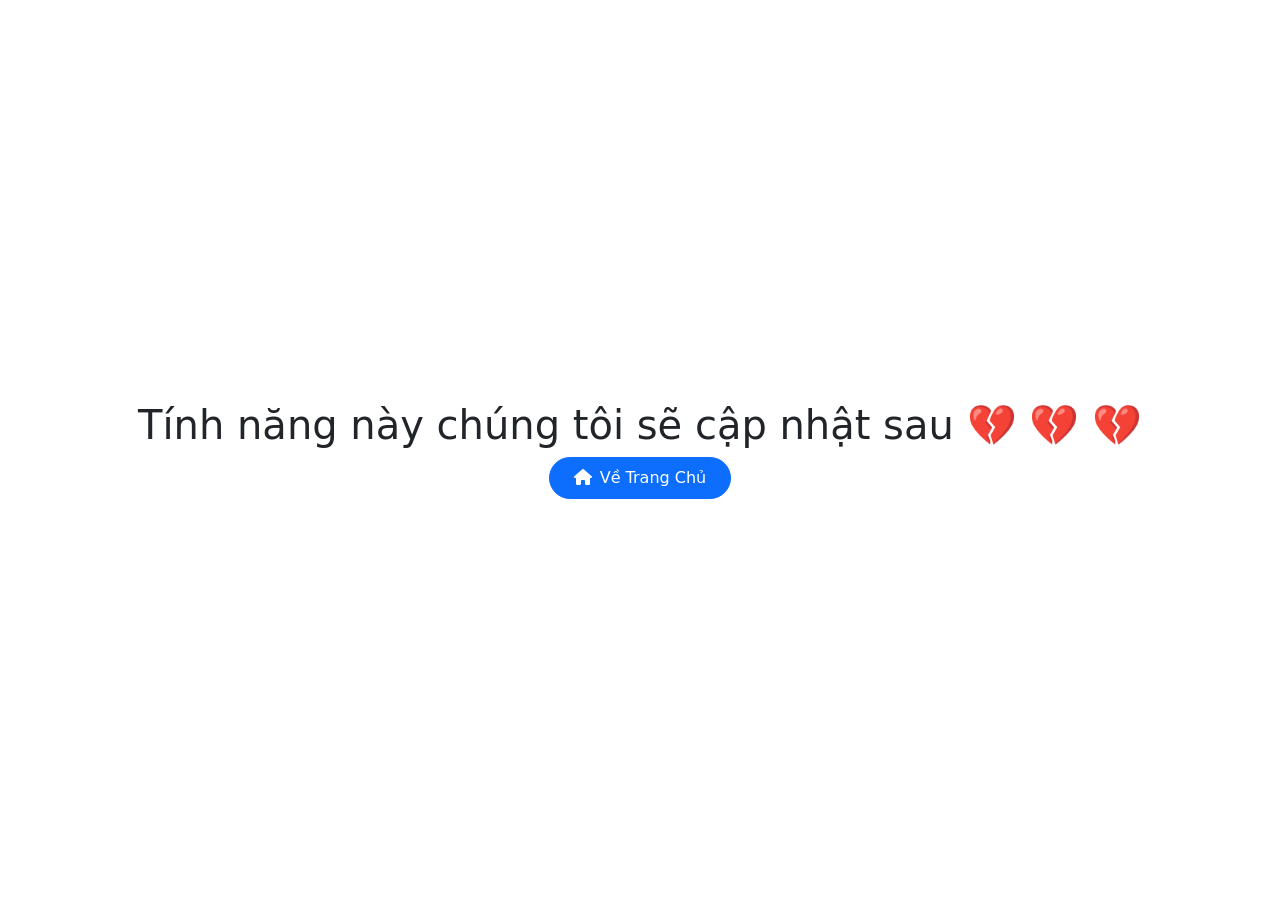
<file: html/sorry.html>
<!DOCTYPE html>
<html lang="vi">

<head>
  <meta charset="UTF-8" />
  <meta name="viewport" content="width=device-width, initial-scale=1.0" />
  <link rel="icon" href="./img/favicon.ico" />
  <link href="https://cdn.jsdelivr.net/npm/bootstrap@5.3.8/dist/css/bootstrap.min.css" rel="stylesheet"
    integrity="sha384-sRIl4kxILFvY47J16cr9ZwB07vP4J8+LH7qKQnuqkuIAvNWLzeN8tE5YBujZqJLB" crossorigin="anonymous" />

  <link href="https://cdnjs.cloudflare.com/ajax/libs/font-awesome/6.5.0/css/all.min.css" rel="stylesheet" />
  <title>Sorry</title>
</head>

<body class="fullcenter d-flex flex-column justify-content-center align-items-center min-vh-100">
  <h1 class="text-dark">
    Tính năng này chúng tôi sẽ cập nhật sau &#128148; &#128148; &#128148;
  </h1>
  <a href="../index.html" class="btn btn-primary rounded-pill px-4 py-2">
    <i class="fa-solid fa-house me-2"></i>Về Trang Chủ
  </a>
  <script src="https://cdn.jsdelivr.net/npm/bootstrap@5.3.8/dist/js/bootstrap.bundle.min.js"
    integrity="sha384-FKyoEForCGlyvwx9Hj09JcYn3nv7wiPVlz7YYwJrWVcXK/BmnVDxM+D2scQbITxI"
    crossorigin="anonymous"></script>
</body>

</html>
</file>
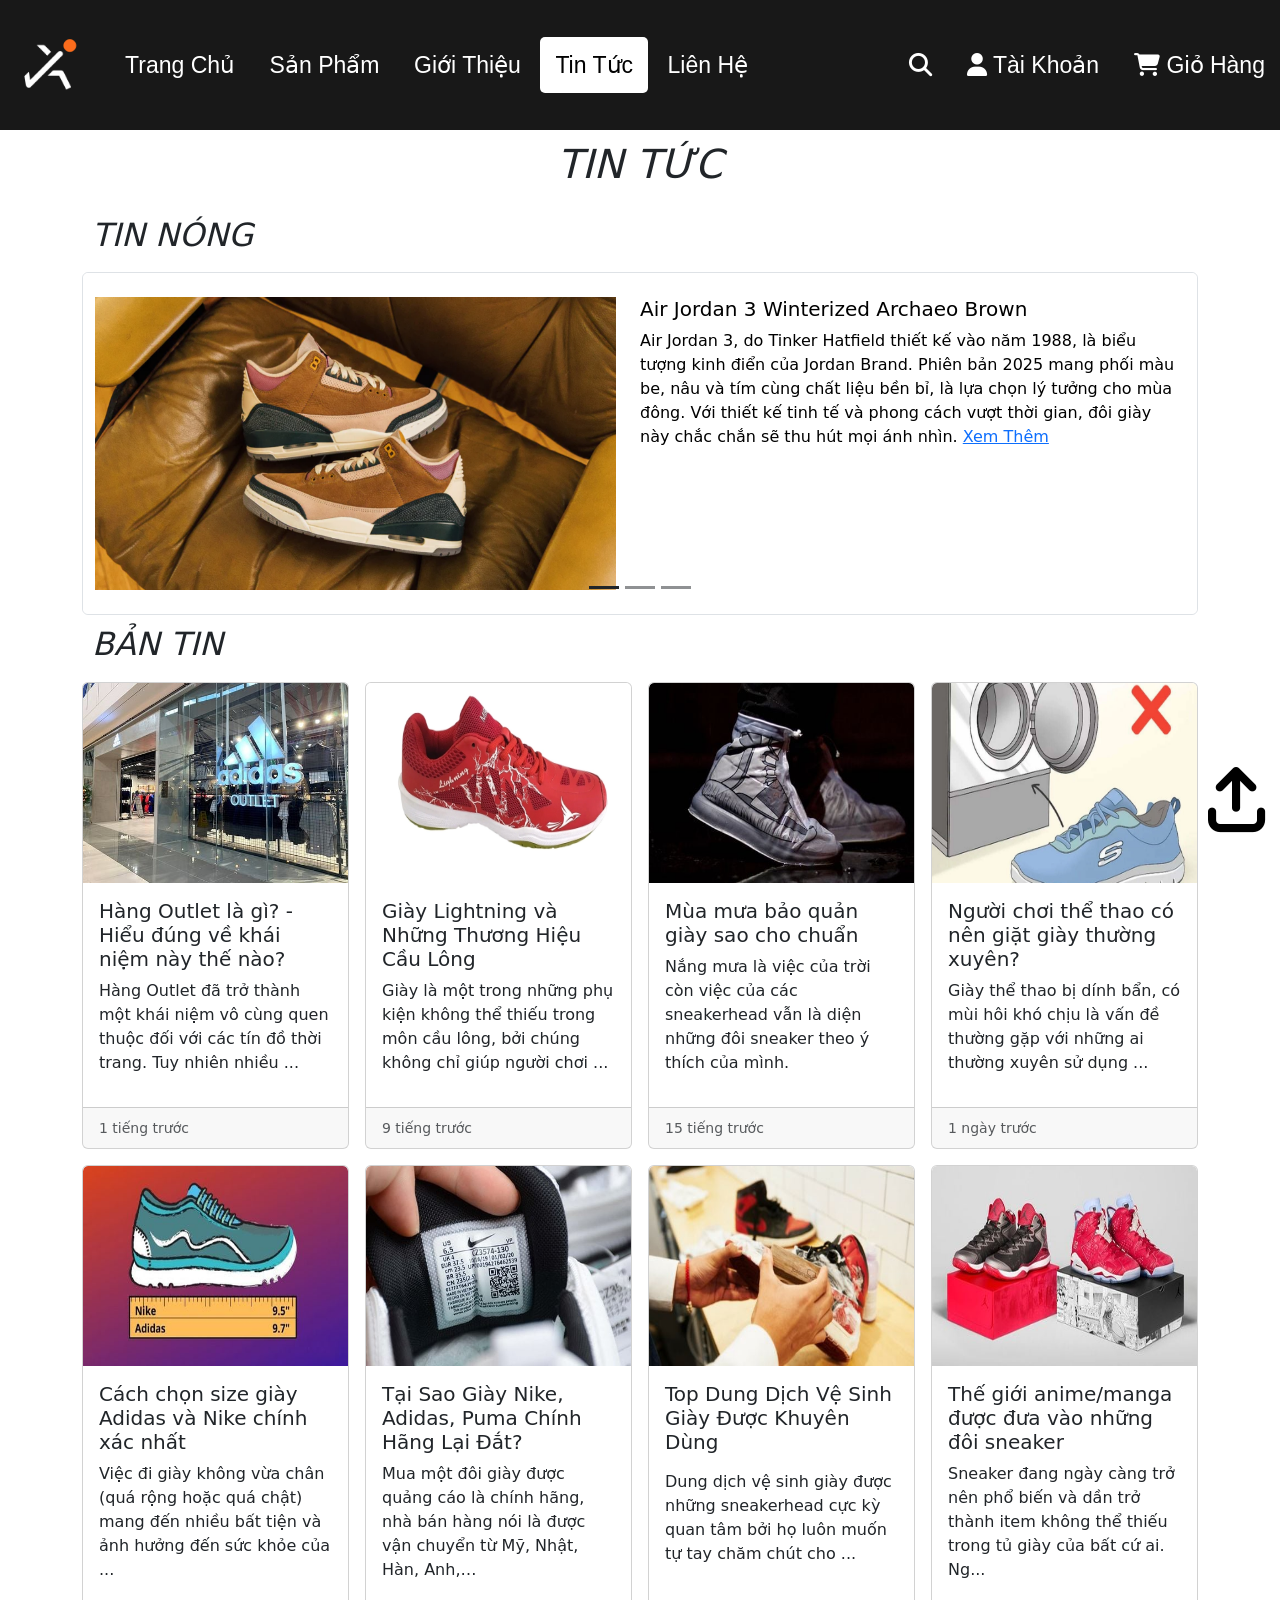
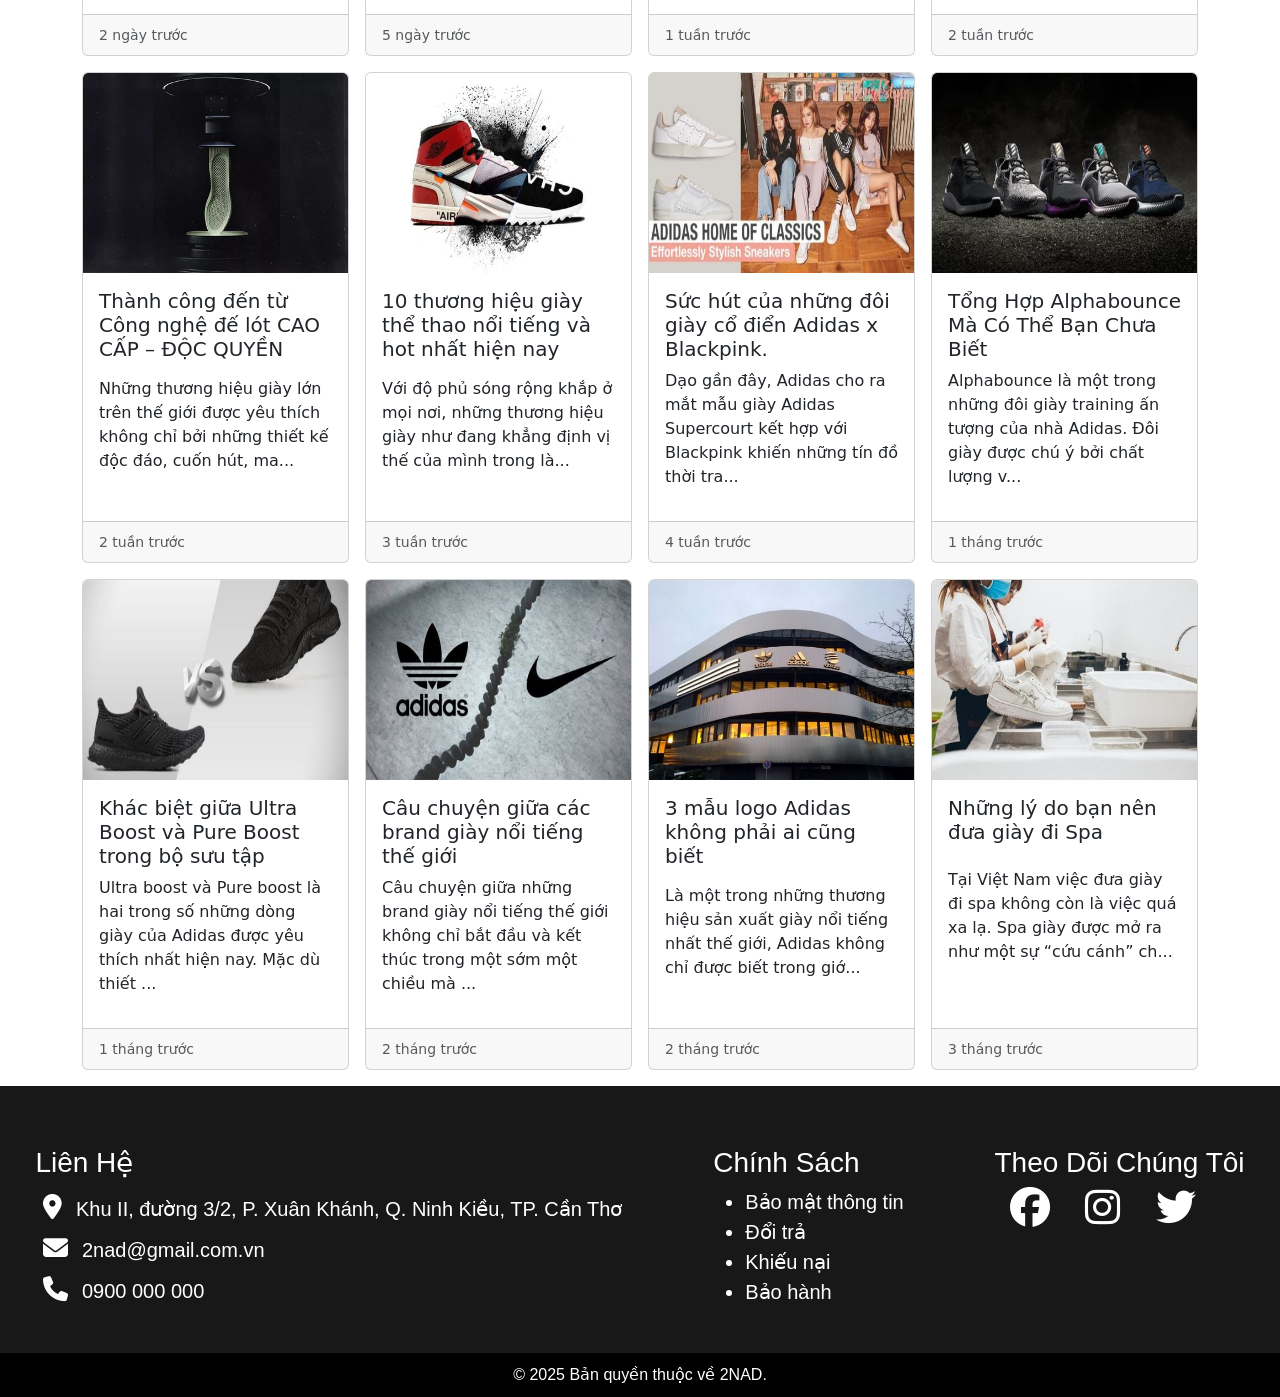
<file: html/tintuc.html>
<!DOCTYPE html>
<html lang="en">

<head>
  <meta charset="UTF-8" />
  <meta name="viewport" content="width=device-width, initial-scale=1.0" />
  <link rel="stylesheet" href="../css/main.css" />
  <link rel="icon" href="./img/favicon.ico" />
  <link href="https://cdn.jsdelivr.net/npm/bootstrap@5.3.8/dist/css/bootstrap.min.css" rel="stylesheet"
    integrity="sha384-sRIl4kxILFvY47J16cr9ZwB07vP4J8+LH7qKQnuqkuIAvNWLzeN8tE5YBujZqJLB" crossorigin="anonymous" />

  <link href="https://cdnjs.cloudflare.com/ajax/libs/font-awesome/6.5.0/css/all.min.css" rel="stylesheet" />
  <title>Tin Tức</title>
</head>

<body>
  <header>
    <nav>
      <div class="nav_left">
        <a id="logo" href="../index.html">
          <img src="./img/logo.png" id="logo2NAD" width="100" height="100" alt="Logo 2NAD" />
        </a>

        <input type="checkbox" id="hiddenNavbar" hidden />
        <label for="hiddenNavbar" class="menu">
          <i class="fa-solid fa-bars"></i>
          <i class="fa-solid fa-xmark"></i>
        </label>

        <div class="Navbarmenu">
          <a href="../index.html">Trang Chủ</a>
          <a href="sanpham.html">Sản Phẩm</a>
          <a href="gioithieu.html">Giới Thiệu</a>
          <a class="active" href="tintuc.html">Tin Tức</a>
          <a href="lienhe.html">Liên Hệ</a>
        </div>
      </div>
      <div class="nav_right">
        <a href="#">
          <i class="fa-solid fa-magnifying-glass"></i>
        </a>
        <a href="dangnhap.html">
          <i class="fa-solid fa-user"></i>
          <span>Tài Khoản</span>
        </a>
        <a href="giohang.html">
          <i class="fa-solid fa-cart-shopping"></i>
          <span>Giỏ Hàng</span>
        </a>
      </div>
    </nav>
  </header>
  <main class="container">
    <h1>TIN TỨC</h1>
    <div class="news">
      <div class="hotnews">
        <h2>TIN NÓNG</h2>
        <div id="carouselExampleIndicators" class="carousel slide carousel-fade" data-bs-ride="carousel"
          data-bs-interval="5000">
          <div class="carousel-indicators">
            <button type="button" data-bs-target="#carouselExampleIndicators" data-bs-slide-to="0"
              class="active bg-dark" aria-current="true" aria-label="Slide 1"></button>
            <button type="button" class="bg-dark" data-bs-target="#carouselExampleIndicators" data-bs-slide-to="1"
              aria-label="Slide 2"></button>
            <button type="button" class="bg-dark" data-bs-target="#carouselExampleIndicators" data-bs-slide-to="2"
              aria-label="Slide 3"></button>
          </div>
          <div class="carousel-inner border rounded">
            <div class="carousel-item active">
              <div class="row text-start position-relative">
                <div class="col-md-6 mb-md-0 p-md-4">
                  <img src="./img/tintuc/hotnews1.png" class="w-100" alt=".Air Jordan 3 Winterized Archaeo Brown" />
                </div>
                <div class="col-md-6 p-4 ps-md-0">
                  <h5 class="mt-0">Air Jordan 3 Winterized Archaeo Brown</h5>
                  <span>
                    Air Jordan 3, do Tinker Hatfield thiết kế vào năm 1988, là
                    biểu tượng kinh điển của Jordan Brand. Phiên bản 2025 mang
                    phối màu be, nâu và tím cùng chất liệu bền bỉ, là lựa chọn
                    lý tưởng cho mùa đông. Với thiết kế tinh tế và phong cách
                    vượt thời gian, đôi giày này chắc chắn sẽ thu hút mọi ánh
                    nhìn.
                  </span>
                  <a href="sorry.html" class="stretched-link">Xem Thêm</a>
                </div>
              </div>
            </div>
            <div class="carousel-item">
              <div class="row text-start position-relative">
                <div class="col-md-6 mb-md-0 p-md-4">
                  <img src="./img/tintuc/hotnews2.png" class="w-100" alt="Barriers x Converse Pro Leather High" />
                </div>
                <div class="col-md-6 p-4 ps-md-0">
                  <h5 class="mt-0">Barriers x Converse Pro Leather High</h5>
                  <span>
                    Nếu bạn tìm kiếm đôi Converse nổi bật năm nay, Barriers
                    Pro Leather cao cổ là lựa chọn đáng chú ý. Làm từ da lộn
                    nâu với dây vàng nổi bật, phối màu gợi hình ảnh lá rụng
                    mùa thu. Thiết kế lấy cảm hứng từ tờ The North Star thế kỷ
                    19, thể hiện tinh thần tự do và giáo dục qua thời trang
                    của Barriers.
                  </span>
                  <a href="#" class="stretched-link">Xem Thêm</a>
                </div>
              </div>
            </div>
            <div class="carousel-item">
              <div class="row text-start position-relative">
                <div class="col-md-6 mb-md-0 p-md-4">
                  <img src="./img/tintuc/hotnews3.png" class="w-100"
                    alt="Reebok Club C Revenge “Chalk Semi Orange Flare”" />
                </div>
                <div class="col-md-6 p-4 ps-md-0">
                  <h5 class="mt-0">
                    Reebok Club C Revenge “Chalk Semi Orange Flare”
                  </h5>
                  <span>
                    Reebok giữ thiết kế tối giản với tông trắng phấn và cam
                    nhạt cho đôi Club C Revenge. Mang phong cách quần vợt thập
                    niên 80, mẫu giày này là lựa chọn cổ điển dưới 100 USD,
                    hoàn hảo để làm mới tủ đồ mùa thu theo xu hướng vintage.
                  </span>
                  <a href="#" class="stretched-link">Xem Thêm</a>
                </div>
              </div>
            </div>
          </div>
        </div>
      </div>
      <div class="allnews">
        <h2>BẢN TIN</h2>
        <div class="row row-cols-1 row-cols-md-4 g-3 mb-3">
          <div class="col">
            <div class="card h-100">
              <img src="./img/tintuc/tintuc1.png" height="200" class="card-img-top" />
              <div class="card-body">
                <h5 class="card-title">
                  Hàng Outlet là gì? - Hiểu đúng về khái niệm này thế nào?
                </h5>
                <p class="card-text">
                  Hàng Outlet đã trở thành một khái niệm vô cùng quen thuộc
                  đối với các tín đồ thời trang. Tuy nhiên nhiều ...
                </p>
                <a href="sorry.html" class="stretched-link"></a>
              </div>
              <div class="card-footer">
                <small class="text-body-secondary">1 tiếng trước</small>
              </div>
            </div>
          </div>
          <div class="col">
            <div class="card h-100">
              <img src="./img/tintuc/tintuc2.png" height="200" class="card-img-top" />
              <div class="card-body">
                <h5 class="card-title">
                  Giày Lightning và Những Thương Hiệu Cầu Lông
                </h5>
                <p class="card-text">
                  Giày là một trong những phụ kiện không thể thiếu trong môn
                  cầu lông, bởi chúng không chỉ giúp người chơi ...
                </p>
                <a href="sorry.html" class="stretched-link"></a>
              </div>
              <div class="card-footer">
                <small class="text-body-secondary">9 tiếng trước</small>
              </div>
            </div>
          </div>
          <div class="col">
            <div class="card h-100">
              <img src="./img/tintuc/tintuc3.png" height="200" class="card-img-top" />
              <div class="card-body">
                <h5 class="card-title">
                  Mùa mưa bảo quản giày sao cho chuẩn
                </h5>
                <p class="card-text">
                  Nắng mưa là việc của trời còn việc của các sneakerhead vẫn
                  là diện những đôi sneaker theo ý thích của mình.
                </p>
                <a href="sorry.html" class="stretched-link"></a>
              </div>
              <div class="card-footer">
                <small class="text-body-secondary">15 tiếng trước</small>
              </div>
            </div>
          </div>
          <div class="col">
            <div class="card h-100">
              <img src="./img/tintuc/tintuc4.png" height="200" class="card-img-top" />
              <div class="card-body">
                <h5 class="card-title">
                  Người chơi thể thao có nên giặt giày thường xuyên?
                </h5>
                <p class="card-text">
                  Giày thể thao bị dính bẩn, có mùi hôi khó chịu là vấn đề
                  thường gặp với những ai thường xuyên sử dụng ...
                </p>
                <a href="sorry.html" class="stretched-link"></a>
              </div>
              <div class="card-footer">
                <small class="text-body-secondary">1 ngày trước</small>
              </div>
            </div>
          </div>
        </div>
        <div class="row row-cols-1 row-cols-md-4 g-3 mb-3">
          <div class="col">
            <div class="card h-100">
              <img src="./img/tintuc/tintuc5.png" height="200" class="card-img-top" />
              <div class="card-body">
                <h5 class="card-title">
                  Cách chọn size giày Adidas và Nike chính xác nhất
                </h5>
                <p class="card-text">
                  Việc đi giày không vừa chân (quá rộng hoặc quá chật) mang
                  đến nhiều bất tiện và ảnh hưởng đến sức khỏe của ...
                </p>
                <a href="sorry.html" class="stretched-link"></a>
              </div>
              <div class="card-footer">
                <small class="text-body-secondary">2 ngày trước</small>
              </div>
            </div>
          </div>
          <div class="col">
            <div class="card h-100">
              <img src="./img/tintuc/tintuc6.png" height="200" class="card-img-top" />
              <div class="card-body">
                <h5 class="card-title">
                  Tại Sao Giày Nike, Adidas, Puma Chính Hãng Lại Đắt?
                </h5>
                <p class="card-text">
                  Mua một đôi giày được quảng cáo là chính hãng, nhà bán hàng
                  nói là được vận chuyển từ Mỹ, Nhật, Hàn, Anh,…
                </p>
                <a href="sorry.html" class="stretched-link"></a>
              </div>
              <div class="card-footer">
                <small class="text-body-secondary">5 ngày trước</small>
              </div>
            </div>
          </div>
          <div class="col">
            <div class="card h-100">
              <img src="./img/tintuc/tintuc7.png" height="200" class="card-img-top" />
              <div class="card-body">
                <h5 class="card-title">
                  Top Dung Dịch Vệ Sinh Giày Được Khuyên Dùng
                </h5>
                <p class="card-text">
                  Dung dịch vệ sinh giày được những sneakerhead cực kỳ quan
                  tâm bởi họ luôn muốn tự tay chăm chút cho ...
                </p>
                <a href="sorry.html" class="stretched-link"></a>
              </div>
              <div class="card-footer">
                <small class="text-body-secondary">1 tuần trước</small>
              </div>
            </div>
          </div>
          <div class="col">
            <div class="card h-100">
              <img src="./img/tintuc/tintuc8.png" height="200" class="card-img-top" />
              <div class="card-body">
                <h5 class="card-title">
                  Thế giới anime/manga được đưa vào những đôi sneaker
                </h5>
                <p class="card-text">
                  Sneaker đang ngày càng trở nên phổ biến và dần trở thành
                  item không thể thiếu trong tủ giày của bất cứ ai. Ng...
                </p>
                <a href="sorry.html" class="stretched-link"></a>
              </div>
              <div class="card-footer">
                <small class="text-body-secondary">2 tuần trước</small>
              </div>
            </div>
          </div>
        </div>
        <div class="row row-cols-1 row-cols-md-4 g-3 mb-3">
          <div class="col">
            <div class="card h-100">
              <img src="./img/tintuc/tintuc9.png" height="200" class="card-img-top" />
              <div class="card-body">
                <h5 class="card-title">
                  Thành công đến từ Công nghệ đế lót CAO CẤP – ĐỘC QUYỀN
                </h5>
                <p class="card-text">
                  Những thương hiệu giày lớn trên thế giới được yêu thích
                  không chỉ bởi những thiết kế độc đáo, cuốn hút, ma...
                </p>
                <a href="sorry.html" class="stretched-link"></a>
              </div>
              <div class="card-footer">
                <small class="text-body-secondary">2 tuần trước</small>
              </div>
            </div>
          </div>
          <div class="col">
            <div class="card h-100">
              <img src="./img/tintuc/tintuc10.png" height="200" class="card-img-top" />
              <div class="card-body">
                <h5 class="card-title">
                  10 thương hiệu giày thể thao nổi tiếng và hot nhất hiện nay
                </h5>
                <p class="card-text">
                  Với độ phủ sóng rộng khắp ở mọi nơi, những thương hiệu giày
                  như đang khẳng định vị thế của mình trong là...
                </p>
                <a href="sorry.html" class="stretched-link"></a>
              </div>
              <div class="card-footer">
                <small class="text-body-secondary">3 tuần trước</small>
              </div>
            </div>
          </div>
          <div class="col">
            <div class="card h-100">
              <img src="./img/tintuc/tintuc11.png" height="200" class="card-img-top" />
              <div class="card-body">
                <h5 class="card-title">
                  Sức hút của những đôi giày cổ điển Adidas x Blackpink.
                </h5>
                <p class="card-text">
                  Dạo gần đây, Adidas cho ra mắt mẫu giày Adidas Supercourt
                  kết hợp với Blackpink khiến những tín đồ thời tra...
                </p>
                <a href="sorry.html" class="stretched-link"></a>
              </div>
              <div class="card-footer">
                <small class="text-body-secondary">4 tuần trước</small>
              </div>
            </div>
          </div>
          <div class="col">
            <div class="card h-100">
              <img src="./img/tintuc/tintuc12.png" height="200" class="card-img-top" />
              <div class="card-body">
                <h5 class="card-title">
                  Tổng Hợp Alphabounce Mà Có Thể Bạn Chưa Biết
                </h5>
                <p class="card-text">
                  Alphabounce là một trong những đôi giày training ấn tượng
                  của nhà Adidas. Đôi giày được chú ý bởi chất lượng v...
                </p>
                <a href="sorry.html" class="stretched-link"></a>
              </div>
              <div class="card-footer">
                <small class="text-body-secondary">1 tháng trước</small>
              </div>
            </div>
          </div>
        </div>
        <div class="row row-cols-1 row-cols-md-4 g-3 mb-3">
          <div class="col">
            <div class="card h-100">
              <img src="./img/tintuc/tintuc13.png" height="200" class="card-img-top" />
              <div class="card-body">
                <h5 class="card-title">
                  Khác biệt giữa Ultra Boost và Pure Boost trong bộ sưu tập
                </h5>
                <p class="card-text">
                  Ultra boost và Pure boost là hai trong số những dòng giày
                  của Adidas được yêu thích nhất hiện nay. Mặc dù thiết ...
                </p>
                <a href="sorry.html" class="stretched-link"></a>
              </div>
              <div class="card-footer">
                <small class="text-body-secondary">1 tháng trước</small>
              </div>
            </div>
          </div>
          <div class="col">
            <div class="card h-100">
              <img src="./img/tintuc/tintuc14.png" height="200" class="card-img-top" />
              <div class="card-body">
                <h5 class="card-title">
                  Câu chuyện giữa các brand giày nổi tiếng thế giới
                </h5>
                <p class="card-text">
                  Câu chuyện giữa những brand giày nổi tiếng thế giới không
                  chỉ bắt đầu và kết thúc trong một sớm một chiều mà ...
                </p>
                <a href="sorry.html" class="stretched-link"></a>
              </div>
              <div class="card-footer">
                <small class="text-body-secondary">2 tháng trước</small>
              </div>
            </div>
          </div>
          <div class="col">
            <div class="card h-100">
              <img src="./img/tintuc/tintuc15.png" height="200" class="card-img-top" />
              <div class="card-body">
                <h5 class="card-title">
                  3 mẫu logo Adidas không phải ai cũng biết
                </h5>
                <p class="card-text">
                  Là một trong những thương hiệu sản xuất giày nổi tiếng nhất
                  thế giới, Adidas không chỉ được biết trong giớ...
                </p>
                <a href="sorry.html" class="stretched-link"></a>
              </div>
              <div class="card-footer">
                <small class="text-body-secondary">2 tháng trước</small>
              </div>
            </div>
          </div>
          <div class="col">
            <div class="card h-100">
              <img src="./img/tintuc/tintuc16.png" height="200" class="card-img-top" />
              <div class="card-body">
                <h5 class="card-title">
                  Những lý do bạn nên đưa giày đi Spa
                </h5>
                <p class="card-text">
                  Tại Việt Nam việc đưa giày đi spa không còn là việc quá xa
                  lạ. Spa giày được mở ra như một sự “cứu cánh” ch...
                </p>
                <a href="sorry.html" class="stretched-link"></a>
              </div>
              <div class="card-footer">
                <small class="text-body-secondary">3 tháng trước</small>
              </div>
            </div>
          </div>
        </div>
      </div>
    </div>
  </main>
  <footer>
    <div class="footer-container">
      <div class="footer_top">
        <div class="footer_lienhe">
          <a href="lienhe.html">
            <h3>Liên Hệ</h3>
          </a>
          <a href="sorry.html">
            <i class="fa-solid fa-location-dot"></i>
            Khu II, đường 3/2, P. Xuân Khánh, Q. Ninh Kiều, TP. Cần Thơ
            <br />
            <i class="fa-solid fa-envelope"></i>
            2nad@gmail.com.vn
            <br />
            <i class="fa-solid fa-phone"></i>
            0900 000 000</a>
        </div>
        <div class="footer_chinhsach">
          <h3>Chính Sách</h3>
          <ul>
            <li>Bảo mật thông tin</li>
            <li>Đổi trả</li>
            <li>Khiếu nại</li>
            <li>Bảo hành</li>
          </ul>
        </div>
        <div class="footer_theodoi">
          <h3>Theo Dõi Chúng Tôi</h3>
          <a href="sorry.html">
            <i class="fa-brands fa-facebook"></i>
            <i class="fa-brands fa-instagram"></i>
            <i class="fa-brands fa-twitter"></i>
          </a>
        </div>
      </div>
      <div class="footer_bottom">
        <span>&copy; 2025 Bản quyền thuộc về 2NAD.</span>
      </div>
      <div class="vetrang">
        <a href="#">
          <i class="fa-solid fa-arrow-up-from-bracket"></i>
        </a>
      </div>
    </div>
  </footer>
  <script src="https://cdn.jsdelivr.net/npm/bootstrap@5.3.8/dist/js/bootstrap.bundle.min.js"
    integrity="sha384-FKyoEForCGlyvwx9Hj09JcYn3nv7wiPVlz7YYwJrWVcXK/BmnVDxM+D2scQbITxI"
    crossorigin="anonymous"></script>
</body>

</html>
</file>
<file: css/main.css>
.nav_left>#logo,body{padding:0}h1,h2{padding:10px;font-weight:700;font-style:italic}.nav_right button,footer,header{background-color:#181818}.footer-container,header{font-family:"Open Sans",sans-serif}.banner .content,h1{text-transform:uppercase}.footer-container a,.fullcenter,.more,nav a{text-decoration:none}.banner .content div:nth-child(4),.footer_bottom,.fullcenter,.menu i,.two .card,h1{text-align:center}body{margin:0;background-color:#fff}nav{display:flex;justify-content:space-between;white-space:nowrap}nav a{color:#fff;padding:15px;font-size:clamp(18px, 1.8vw, 30px)}.active,nav a.active:hover{background-color:#fff;border-radius:5px;color:#000}.nav_left,.nav_right{display:flex;align-items:center;margin:15px 0;gap:5px}.nav_right button{margin-left:3px;border:none;font-size:26px;border-radius:50%;color:#fff}.nav_left a:hover,.nav_right a:hover{background-color:rgba(255,255,255,.159);border-radius:5px}#logo:hover{background:0 0}@media (max-width:1000px){.nav_right span{display:none}}.menu i{font-size:40px;color:#fff;display:none;width:50px}@media (max-width:800px){#logo2NAD{display:none}}@media (max-width:720px){#hiddenNavbar:checked+.menu .fa-xmark,.menu>.fa-bars{display:block}#hiddenNavbar:checked+.menu .fa-bars,.Navbarmenu{display:none}.Navbarmenu{flex-direction:column;background-color:#181818d8;position:absolute;top:77px;left:0;width:150px;padding:10px;z-index:1000}#hiddenNavbar:checked~.Navbarmenu{display:flex}}.fullcenter{border:1px solid #000;color:#000;border-radius:10px;padding:20px;margin:20px 0}.sphot{background-color:#a00000}.card-body{display:flex;flex-wrap:wrap;height:350px}.h-100>.card-body{height:auto}.card{overflow:hidden;cursor:pointer}.card-img-top{aspect-ratio:1/1;object-fit:fill;transition:transform .3s}.card:active .card-img-top,.card:hover .card-img-top{transform:scale(1.05)}.menu,a:hover{user-select:none;cursor:pointer}h1{color:#000}.footer-container,.footer-container a{color:#fff}.footer_top{display:flex;justify-content:space-around;font-weight:100;font-size:20px;line-height:1.5;gap:20px;padding:60px 0 30px}.banner,.section_two{justify-content:center}.footer_lienhe i{font-size:25px;margin:8px}.footer_theodoi i{font-size:40px;margin:0 15px}.footer_bottom{background-color:#000;color:#fff;padding:10px}.vetrang{position:fixed;right:15px;bottom:50px;font-size:65px;z-index:100}.vetrang i{color:#000}.vetrang:hover{transform:scale(1.1)}.banner{background:url(../html/img/trangchu/HINHANH/banner3.png) center/cover no-repeat;width:100%;height:120vh;display:flex;align-items:center}.banner .content{font-size:12px;font-family:Gabarito,sans-serif}.banner .content div:first-child{font-size:5em;font-weight:700}.banner .content div:nth-child(2){font-size:20em;font-weight:700}.banner .content div:nth-child(3){font-size:20em;font-style:italic;font-weight:700;color:#eee7}.banner .content div button{border:1px solid rgba(81,73,61,.375);background-color:transparent;color:#eee;padding:10px 20px;letter-spacing:5px}.section-one .inner,.two .card{border-radius:18px;background:#efefef;display:flex}.more{color:#eee7}.section-one{background:#fff;padding-top:70px;padding-bottom:100px}.section-one .inner{padding:40px}.section-one .inner_content{flex:1}.section-one .inner_content .inner_h3{color:#ff3939;margin-top:10px;font-style:italic;margin-bottom:10px}.section-one .inner_content .inner_a{font-size:30px}.section-one .inner_content .inner_p{font-style:italic;font-size:40px}.section-one .inner_images{width:35%;margin-left:50px;position:relative}.section-one .inner_images img{top:-40px;right:-150px;height:auto;position:absolute;margin-top:-200px;animation:5s ease-out forwards Right}@keyframes Right{from{transform:translateX(200px) rotate(10deg)}to{transform:translateX(0) rotate(0)}}.section_two{display:flex;align-items:center;padding:60px 0}.two{display:flex;gap:30px;justify-content:center}.two .card{width:100%;padding:25px;flex-direction:column;justify-content:space-between}.two .card img{width:100%;margin-bottom:15px}.two .card h3{font-weight:100%;z-index:1}.two .card a{position:absolute;bottom:25px;right:25px;width:35px;height:35px;color:#fff;font-size:25px;cursor:pointer}.banner5,.banner6,.banner7{display:flex;gap:30px;justify-content:space-between;font-size:36px}.workout{display:flex;justify-content:center;align-items:center}.workout{display:flex;align-items:center;justify-content:center;margin:100px}@media (max-width:992px){.banner5,.banner6,.banner7,.section-one .inner{flex-direction:column;text-align:center}.section-one .inner_images img{width:60%}.two{grid-template-columns:repeat(2,1fr);gap:10px}.footer_top{flex-wrap:wrap;gap:20px}}@media (max-width:768px){.card img,.section-one .inner_images img{width:80%}.two{grid-template-columns:1fr;gap:20px}footer .footer_top{flex-direction:column;text-align:center}}@media (max-width:576px){.banner .content div:nth-child(3){font-size:30px!important}.inner_h3{font-size:20px}.inner_p{font-size:16px}.inner_images img{width:90%}h1,h3{text-align:center}.workout{font-size:30px}.footer_bottom span{font-size:14px}}a{position:relative;z-index:10}
</file>
